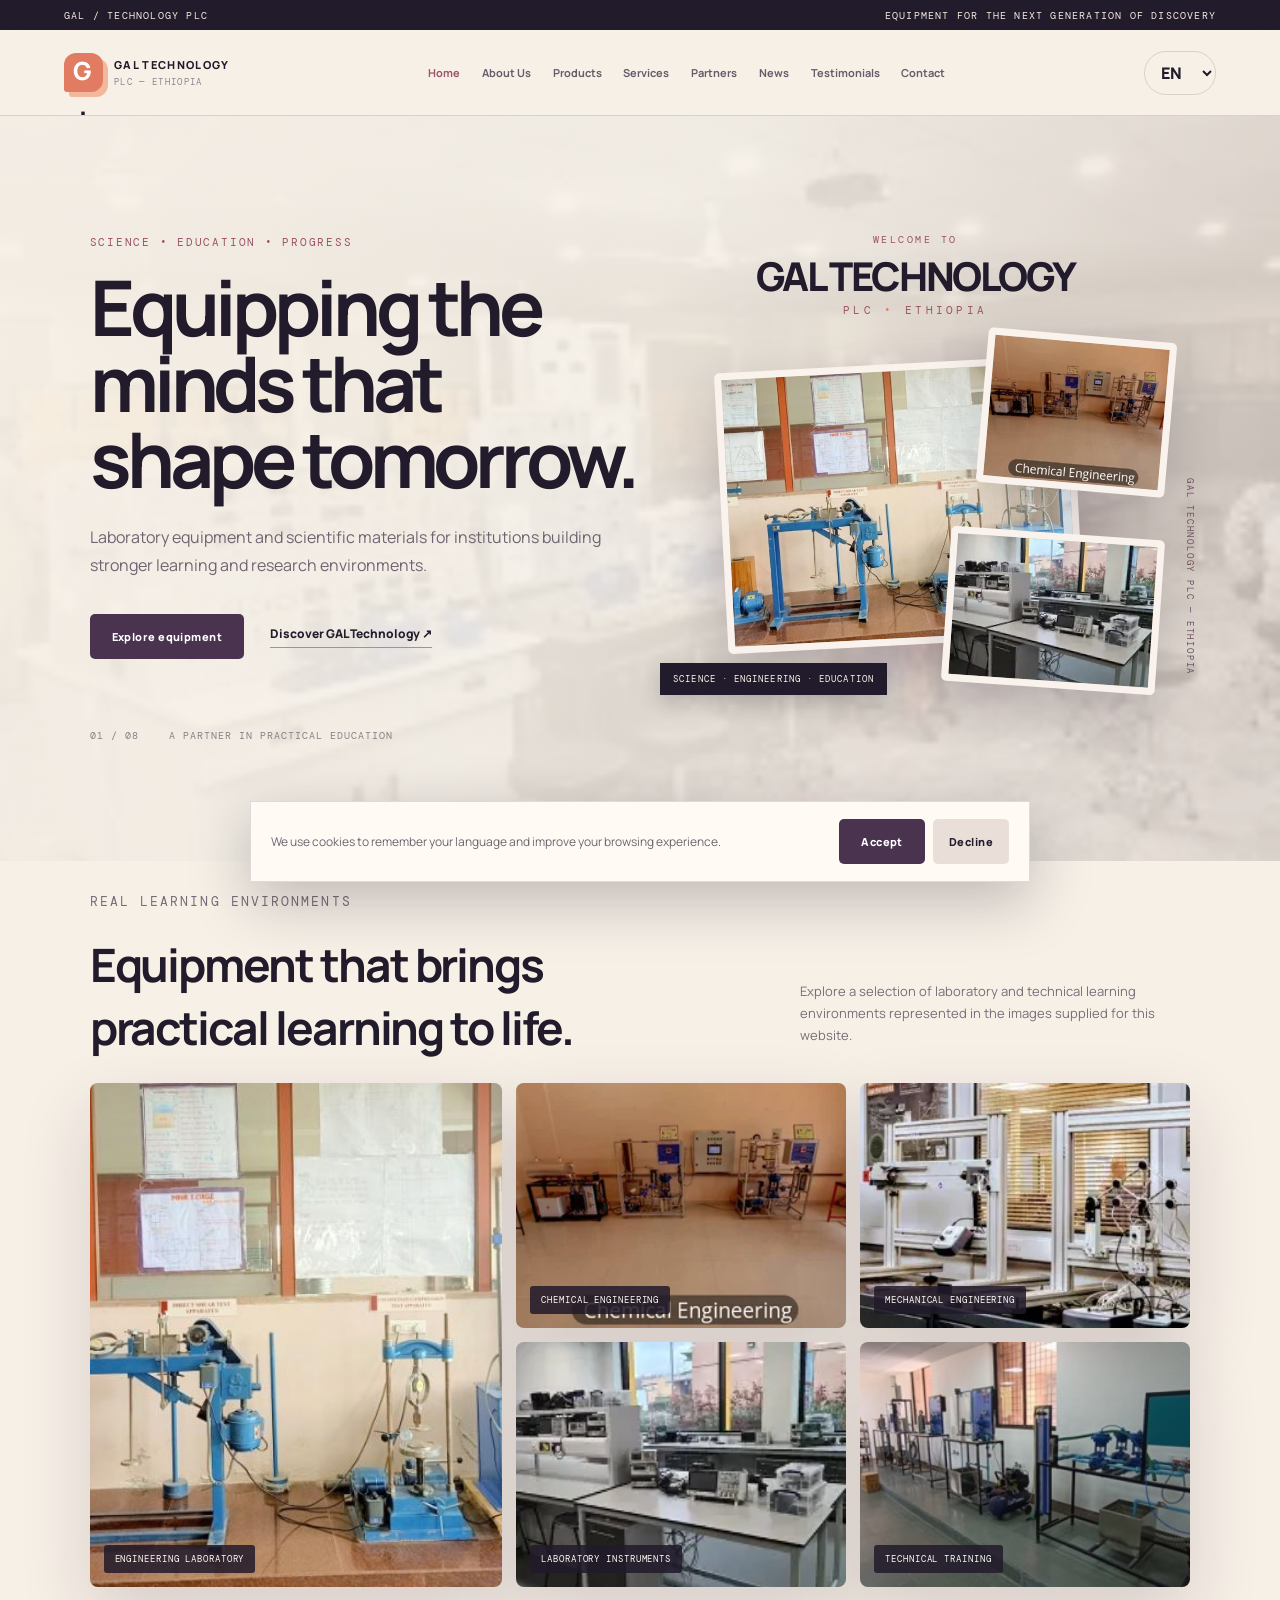
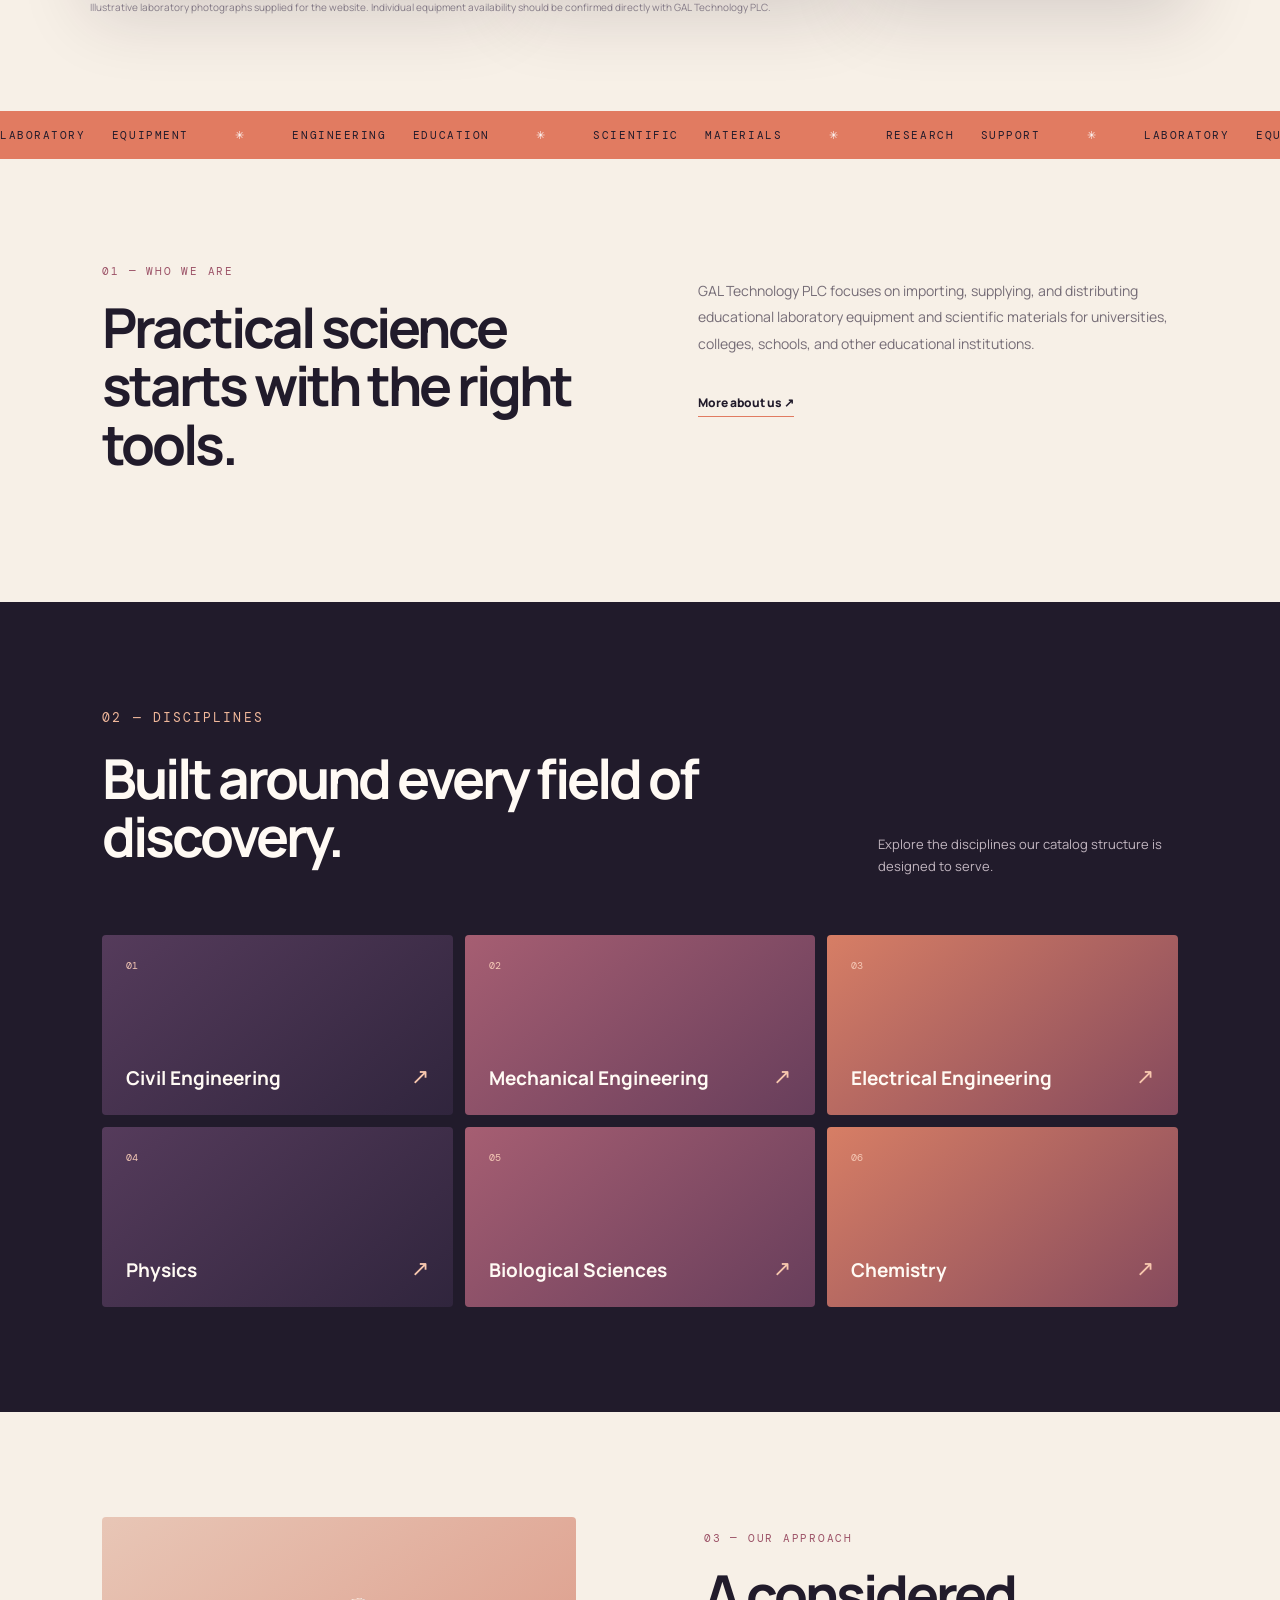
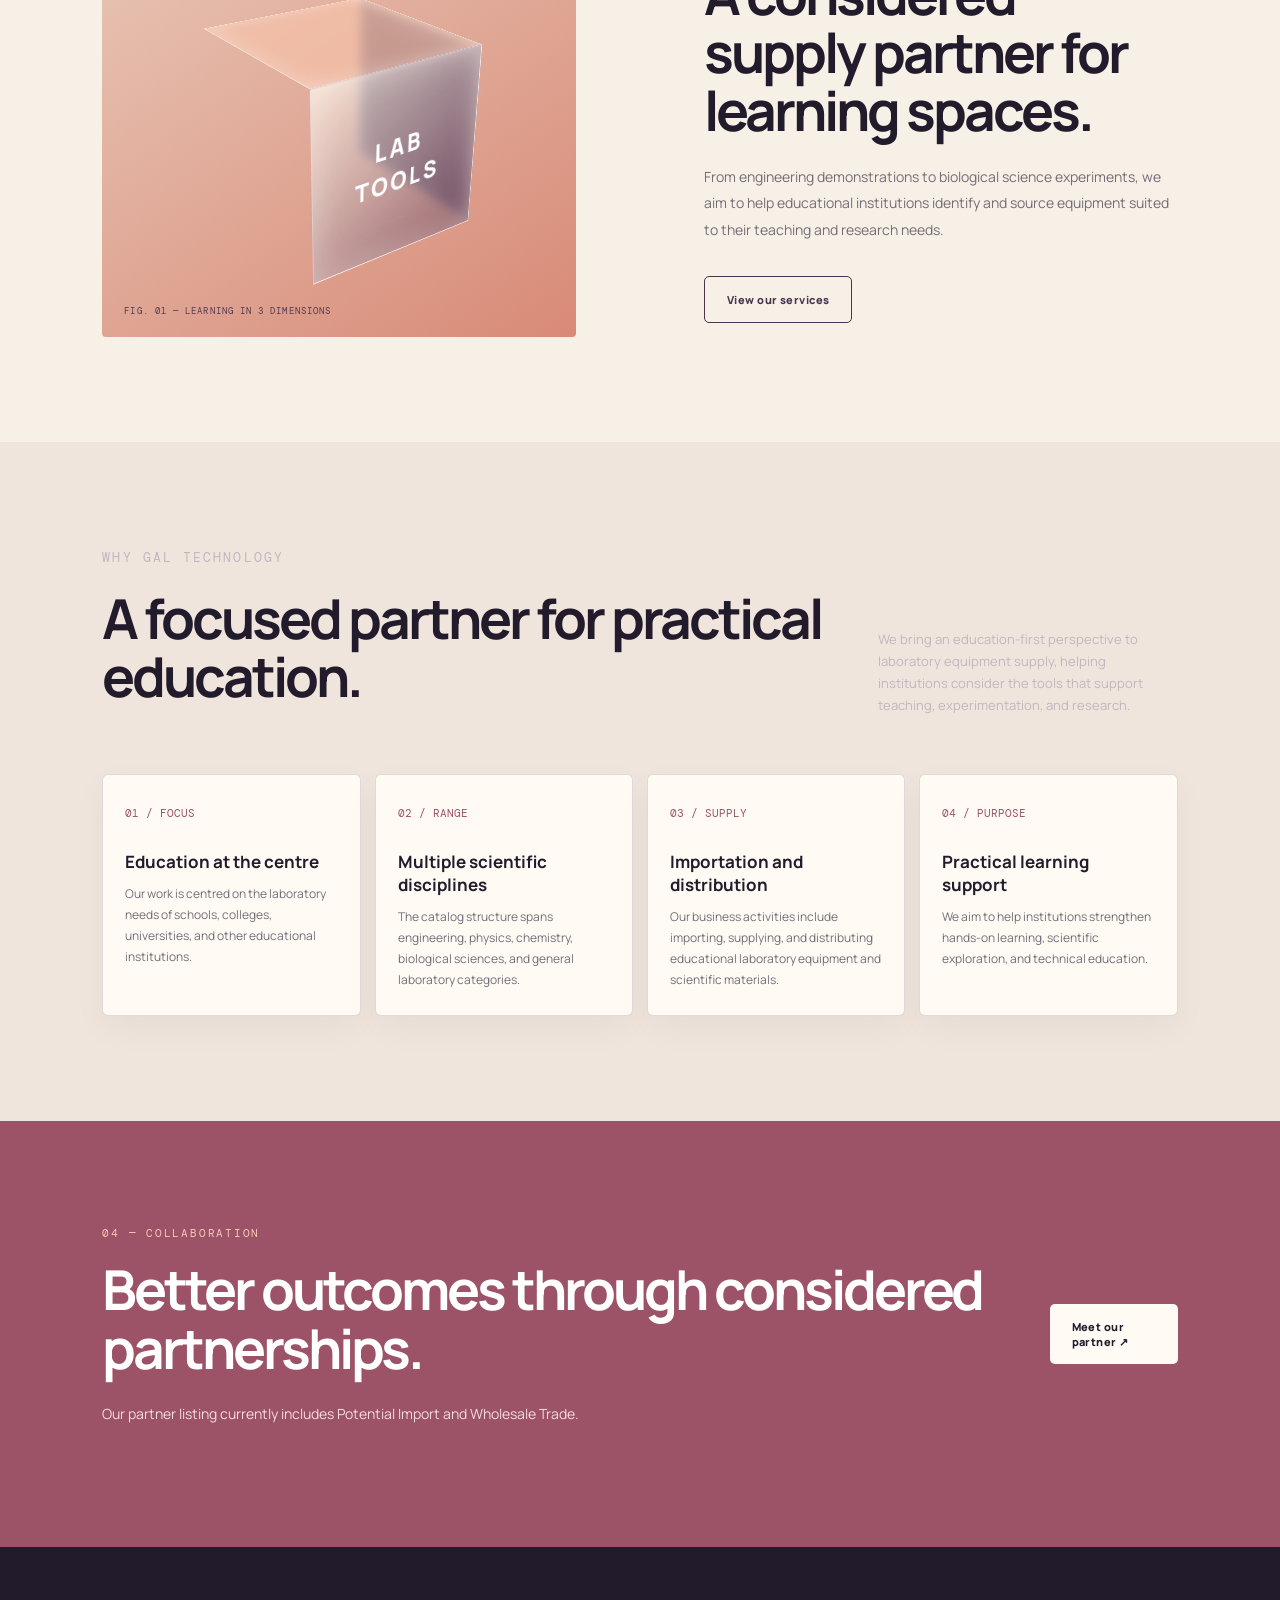
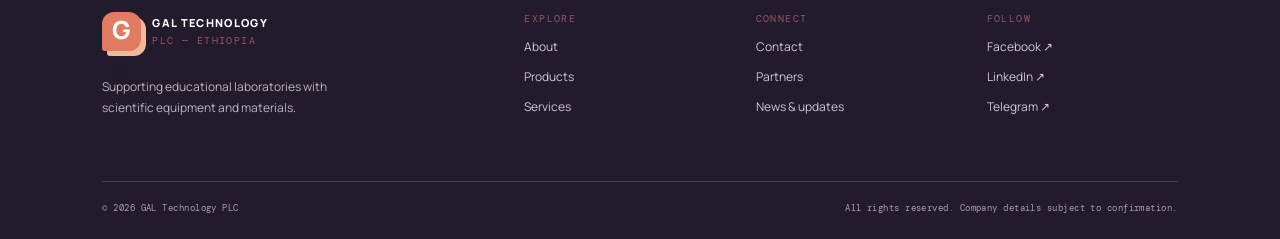
<file: index.html>
<!doctype html>
<html lang="en"><head><meta charset="utf-8"><meta name="viewport" content="width=device-width, initial-scale=1"><meta name="description" content="GAL Technology PLC — educational laboratory equipment and scientific materials."><title>Home | GAL Technology PLC</title><link rel="preconnect" href="https://fonts.googleapis.com"><link rel="preconnect" href="https://fonts.gstatic.com" crossorigin><link href="https://fonts.googleapis.com/css2?family=DM+Mono:wght@400;500&family=Manrope:wght@400;500;600;700;800&family=Noto+Sans+Ethiopic:wght@400;500;600;700&display=swap" rel="stylesheet"><link rel="icon" type="image/svg+xml" href="assets/gal-tech-favicon.svg"><link rel="apple-touch-icon" href="assets/gal-tech-favicon.svg"><link rel="stylesheet" href="css/style.css"></head>
<body><div class="announcement"><span>GAL / TECHNOLOGY PLC</span><span data-i18n="announcement">EQUIPMENT FOR THE NEXT GENERATION OF DISCOVERY</span></div>
<header class="site-header"><a class="brand" href="index.html"><span class="brand-symbol">G<span>.</span></span><span>GAL TECHNOLOGY<small>PLC — ETHIOPIA</small></span></a><button class="menu-toggle" aria-label="Open menu">☰</button><nav class="main-nav"><a href="index.html" aria-current="page">Home</a><a href="about.html" >About Us</a><a href="products.html" >Products</a><a href="services.html" >Services</a><a href="partners.html" >Partners</a><a href="news.html" >News</a><a href="testimonials.html" >Testimonials</a><a href="contact.html" >Contact</a></nav><select id="languageSelect" class="language-select" aria-label="Choose language"><option value="en">EN</option><option value="am">አማ</option></select></header>
<main>
<section class="hero editorial-hero">
  <div class="hero-copy">
    <p class="eyebrow" data-i18n="heroEyebrow">SCIENCE • EDUCATION • PROGRESS</p>
    <h1 data-i18n="heroTitle">Equipping the minds that shape tomorrow.</h1>
    <p class="lead" data-i18n="heroText">Laboratory equipment and scientific materials for institutions building stronger learning and research environments.</p>
    <div class="actions"><a class="btn btn-primary" href="products.html" data-i18n="exploreProducts">Explore equipment</a><a class="text-link" href="about.html" data-i18n="discoverCompany">Discover GAL Technology ↗</a></div>
    <div class="hero-proof"><span>01 / 08</span><span data-i18n="heroFoot">A partner in practical education</span></div>
  </div>
  <div class="hero-art" aria-label="GAL Technology company name and laboratory photo collage">
    <div class="hero-company-title"><span>WELCOME TO</span><h2>GAL TECHNOLOGY</h2><p>PLC <i>•</i> ETHIOPIA</p></div>
    <div class="hero-photo-collage">
      <figure class="hero-photo hero-photo-main"><img src="assets/images/engineering-testing-lab.jpg" alt="Engineering testing laboratory"></figure>
      <figure class="hero-photo hero-photo-top"><img src="assets/images/chemical-engineering-lab.webp" alt="Chemical engineering laboratory"></figure>
      <figure class="hero-photo hero-photo-bottom"><img src="assets/images/laboratory-instruments.webp" alt="Scientific laboratory instruments"></figure>
      <span class="hero-photo-label">SCIENCE · ENGINEERING · EDUCATION</span>
    </div>
    <div class="hero-art-glow" aria-hidden="true"></div>
    <div class="vertical-note">GAL TECHNOLOGY PLC — ETHIOPIA</div>
  </div>
</section>
<section class="photo-band" aria-label="Laboratory environments"><div class="photo-band-head"><div><p class="eyebrow">REAL LEARNING ENVIRONMENTS</p><h2>Equipment that brings practical learning to life.</h2></div><p>Explore a selection of laboratory and technical learning environments represented in the images supplied for this website.</p></div><div class="lab-photo-grid"><figure class="lab-photo"><img src="assets/images/engineering-testing-lab.jpg" alt="Engineering laboratory with testing and measurement equipment" loading="lazy"><figcaption>ENGINEERING LABORATORY</figcaption></figure><figure class="lab-photo"><img src="assets/images/chemical-engineering-lab.webp" alt="Chemical engineering teaching laboratory" loading="lazy"><figcaption>CHEMICAL ENGINEERING</figcaption></figure><figure class="lab-photo"><img src="assets/images/mechanical-engineering-lab.webp" alt="Mechanical engineering laboratory equipment" loading="lazy"><figcaption>MECHANICAL ENGINEERING</figcaption></figure><figure class="lab-photo"><img src="assets/images/laboratory-instruments.webp" alt="Laboratory instruments arranged in a teaching laboratory" loading="lazy"><figcaption>LABORATORY INSTRUMENTS</figcaption></figure><figure class="lab-photo"><img src="assets/images/technical-training-lab.jpg" alt="Technical training laboratory with equipment benches" loading="lazy"><figcaption>TECHNICAL TRAINING</figcaption></figure></div><p class="photo-note">Illustrative laboratory photographs supplied for the website. Individual equipment availability should be confirmed directly with GAL Technology PLC.</p></section>
<section class="ticker"><div>LABORATORY EQUIPMENT <i>✳</i> ENGINEERING EDUCATION <i>✳</i> SCIENTIFIC MATERIALS <i>✳</i> RESEARCH SUPPORT <i>✳</i> LABORATORY EQUIPMENT <i>✳</i></div></section>
<section class="section intro-grid"><div><p class="eyebrow" data-i18n="whoEyebrow">01 — WHO WE ARE</p><h2 data-i18n="whoTitle">Practical science starts with the right tools.</h2></div><div><p data-i18n="whoText">GAL Technology PLC focuses on importing, supplying, and distributing educational laboratory equipment and scientific materials for universities, colleges, schools, and other educational institutions.</p><a class="text-link" href="about.html" data-i18n="moreAbout">More about us ↗</a></div></section>
<section class="section dark-panel"><div class="section-head"><div><p class="eyebrow">02 — DISCIPLINES</p><h2 data-i18n="specialTitle">Built around every field of discovery.</h2></div><p data-i18n="specialText">Explore the disciplines our catalog structure is designed to serve.</p></div><div class="discipline-grid">
<a class="discipline d1" href="products.html"><span>01</span><b data-i18n="civil">Civil Engineering</b><i>↗</i></a><a class="discipline d2" href="products.html"><span>02</span><b data-i18n="mechanical">Mechanical Engineering</b><i>↗</i></a><a class="discipline d3" href="products.html"><span>03</span><b data-i18n="electrical">Electrical Engineering</b><i>↗</i></a><a class="discipline d4" href="products.html"><span>04</span><b data-i18n="physics">Physics</b><i>↗</i></a><a class="discipline d5" href="products.html"><span>05</span><b data-i18n="biology">Biological Sciences</b><i>↗</i></a><a class="discipline d6" href="products.html"><span>06</span><b data-i18n="chemistry">Chemistry</b><i>↗</i></a></div></section>
<section class="section feature-split"><div class="feature-visual"><div class="lab-cube"><div class="cube-face face-front">LAB<br>TOOLS</div><div class="cube-face face-side"></div><div class="cube-face face-top"></div></div><span class="visual-caption">FIG. 01 — LEARNING IN 3 DIMENSIONS</span></div><div><p class="eyebrow">03 — OUR APPROACH</p><h2 data-i18n="approachTitle">A considered supply partner for learning spaces.</h2><p data-i18n="approachText">From engineering demonstrations to biological science experiments, we aim to help educational institutions identify and source equipment suited to their teaching and research needs.</p><a class="btn btn-outline" href="services.html" data-i18n="viewServices">View our services</a></div></section>
<section class="section why-section"><div class="section-head"><div><p class="eyebrow" data-i18n="whyEyebrow">WHY GAL TECHNOLOGY</p><h2 data-i18n="whyTitle">A focused partner for practical education.</h2></div><p data-i18n="whyIntro">We bring an education-first perspective to laboratory equipment supply, helping institutions consider the tools that support teaching, experimentation, and research.</p></div><div class="why-grid"><article class="why-card"><span>01 / FOCUS</span><h3 data-i18n="why1Title">Education at the centre</h3><p data-i18n="why1Text">Our work is centred on the laboratory needs of schools, colleges, universities, and other educational institutions.</p></article><article class="why-card"><span>02 / RANGE</span><h3 data-i18n="why2Title">Multiple scientific disciplines</h3><p data-i18n="why2Text">The catalog structure spans engineering, physics, chemistry, biological sciences, and general laboratory categories.</p></article><article class="why-card"><span>03 / SUPPLY</span><h3 data-i18n="why3Title">Importation and distribution</h3><p data-i18n="why3Text">Our business activities include importing, supplying, and distributing educational laboratory equipment and scientific materials.</p></article><article class="why-card"><span>04 / PURPOSE</span><h3 data-i18n="why4Title">Practical learning support</h3><p data-i18n="why4Text">We aim to help institutions strengthen hands-on learning, scientific exploration, and technical education.</p></article></div></section>
<section class="section partner-band"><div><p class="eyebrow">04 — COLLABORATION</p><h2 data-i18n="partnerTitle">Better outcomes through considered partnerships.</h2><p data-i18n="partnerText">Our partner listing currently includes Potential Import and Wholesale Trade.</p></div><a class="btn btn-light" href="partners.html" data-i18n="meetPartners">Meet our partner ↗</a></section>
</main>
<footer class="site-footer"><div class="footer-top"><div><a class="brand footer-brand" href="index.html"><span class="brand-symbol">G<span>.</span></span><span>GAL TECHNOLOGY<small>PLC — ETHIOPIA</small></span></a><p data-i18n="footerText">Supporting educational laboratories with scientific equipment and materials.</p></div><div><small>EXPLORE</small><a href="about.html">About</a><a href="products.html">Products</a><a href="services.html">Services</a></div><div><small>CONNECT</small><a href="contact.html">Contact</a><a href="partners.html">Partners</a><a href="news.html">News & updates</a></div><div><small>FOLLOW</small><a href="#social-facebook">Facebook ↗</a><a href="#social-linkedin">LinkedIn ↗</a><a href="#social-telegram">Telegram ↗</a></div></div><div class="footer-bottom"><span>© <span id="year"></span> GAL Technology PLC</span><span data-i18n="footerNote">All rights reserved. Company details subject to confirmation.</span></div></footer>
<div class="cookie-banner" id="cookieBanner"><p data-i18n="cookieText">We use cookies to remember your language and improve your browsing experience.</p><div><button type="button" id="cookieAccept" class="btn btn-primary">Accept</button><button type="button" id="cookieDecline" class="btn btn-small">Decline</button></div></div>
<script src="js/translations.js"></script><script src="js/main.js"></script><script src="js/products.js"></script></body></html>
</file>
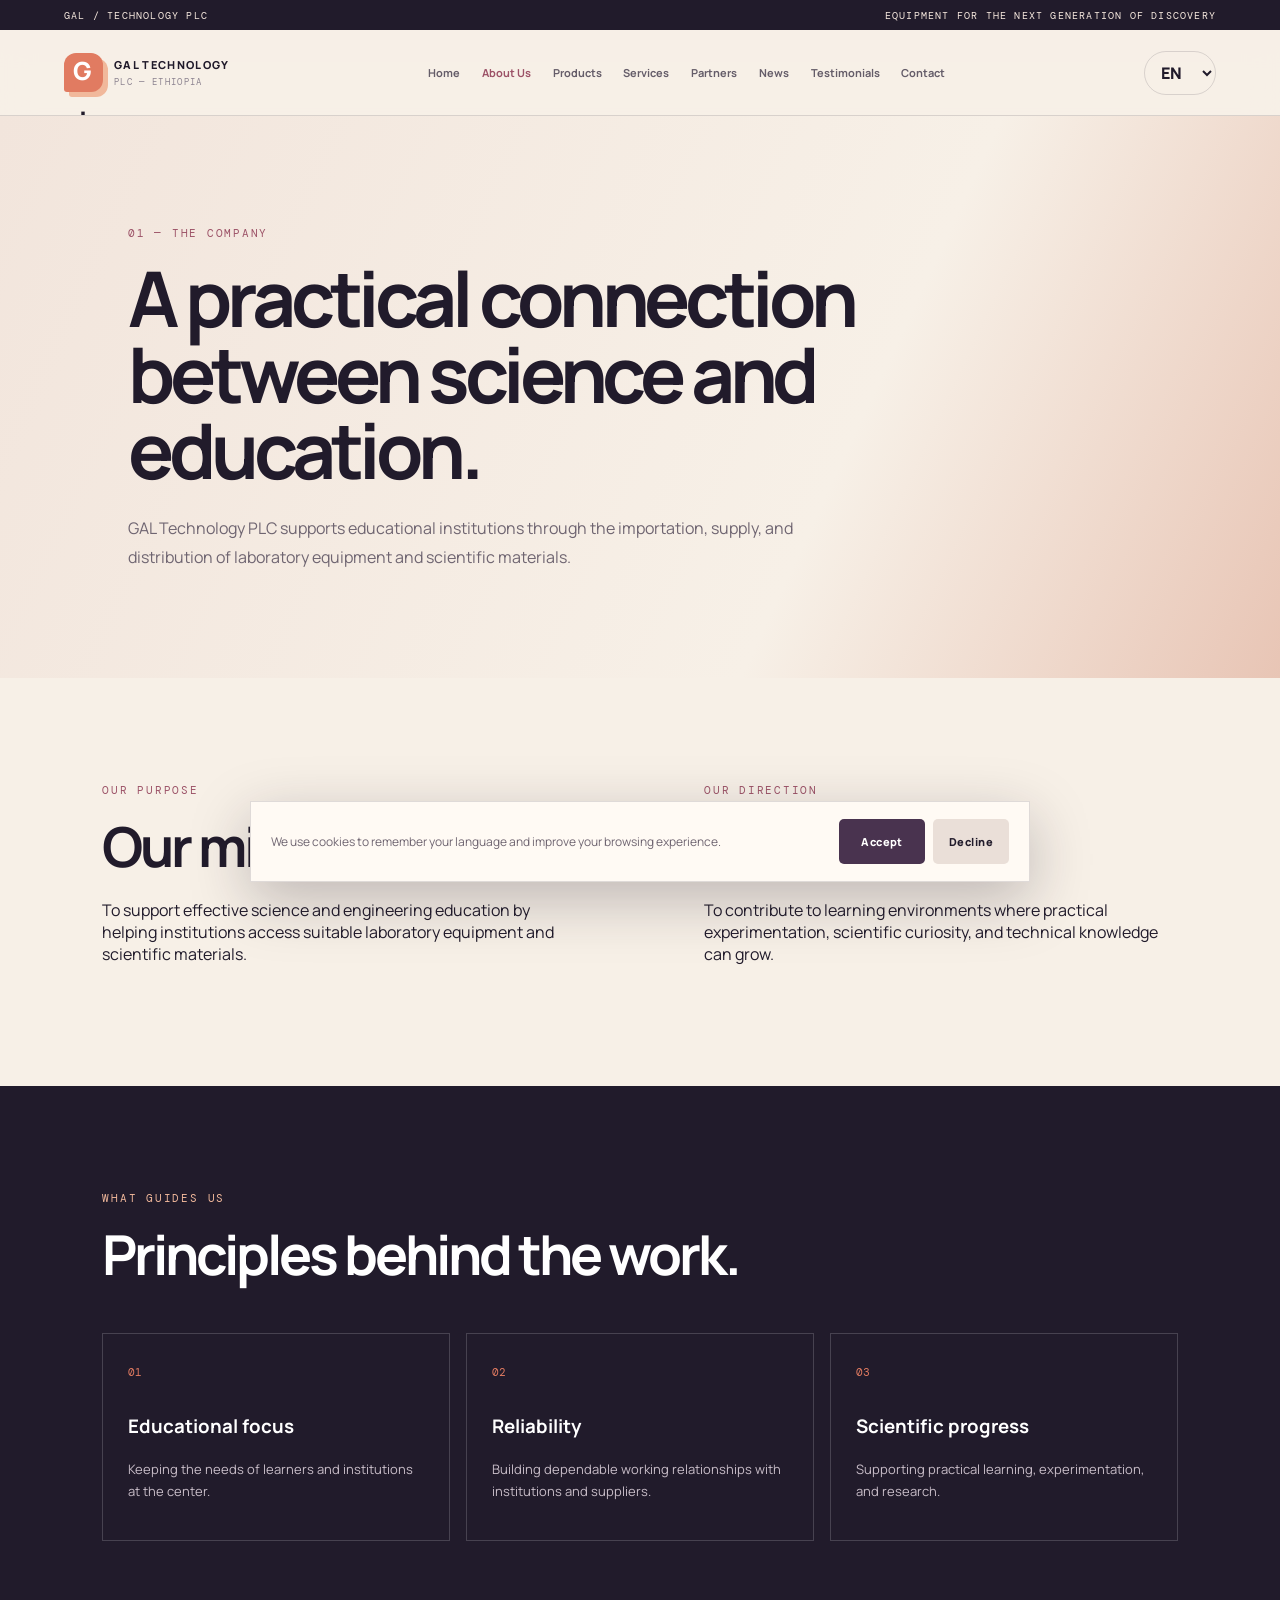
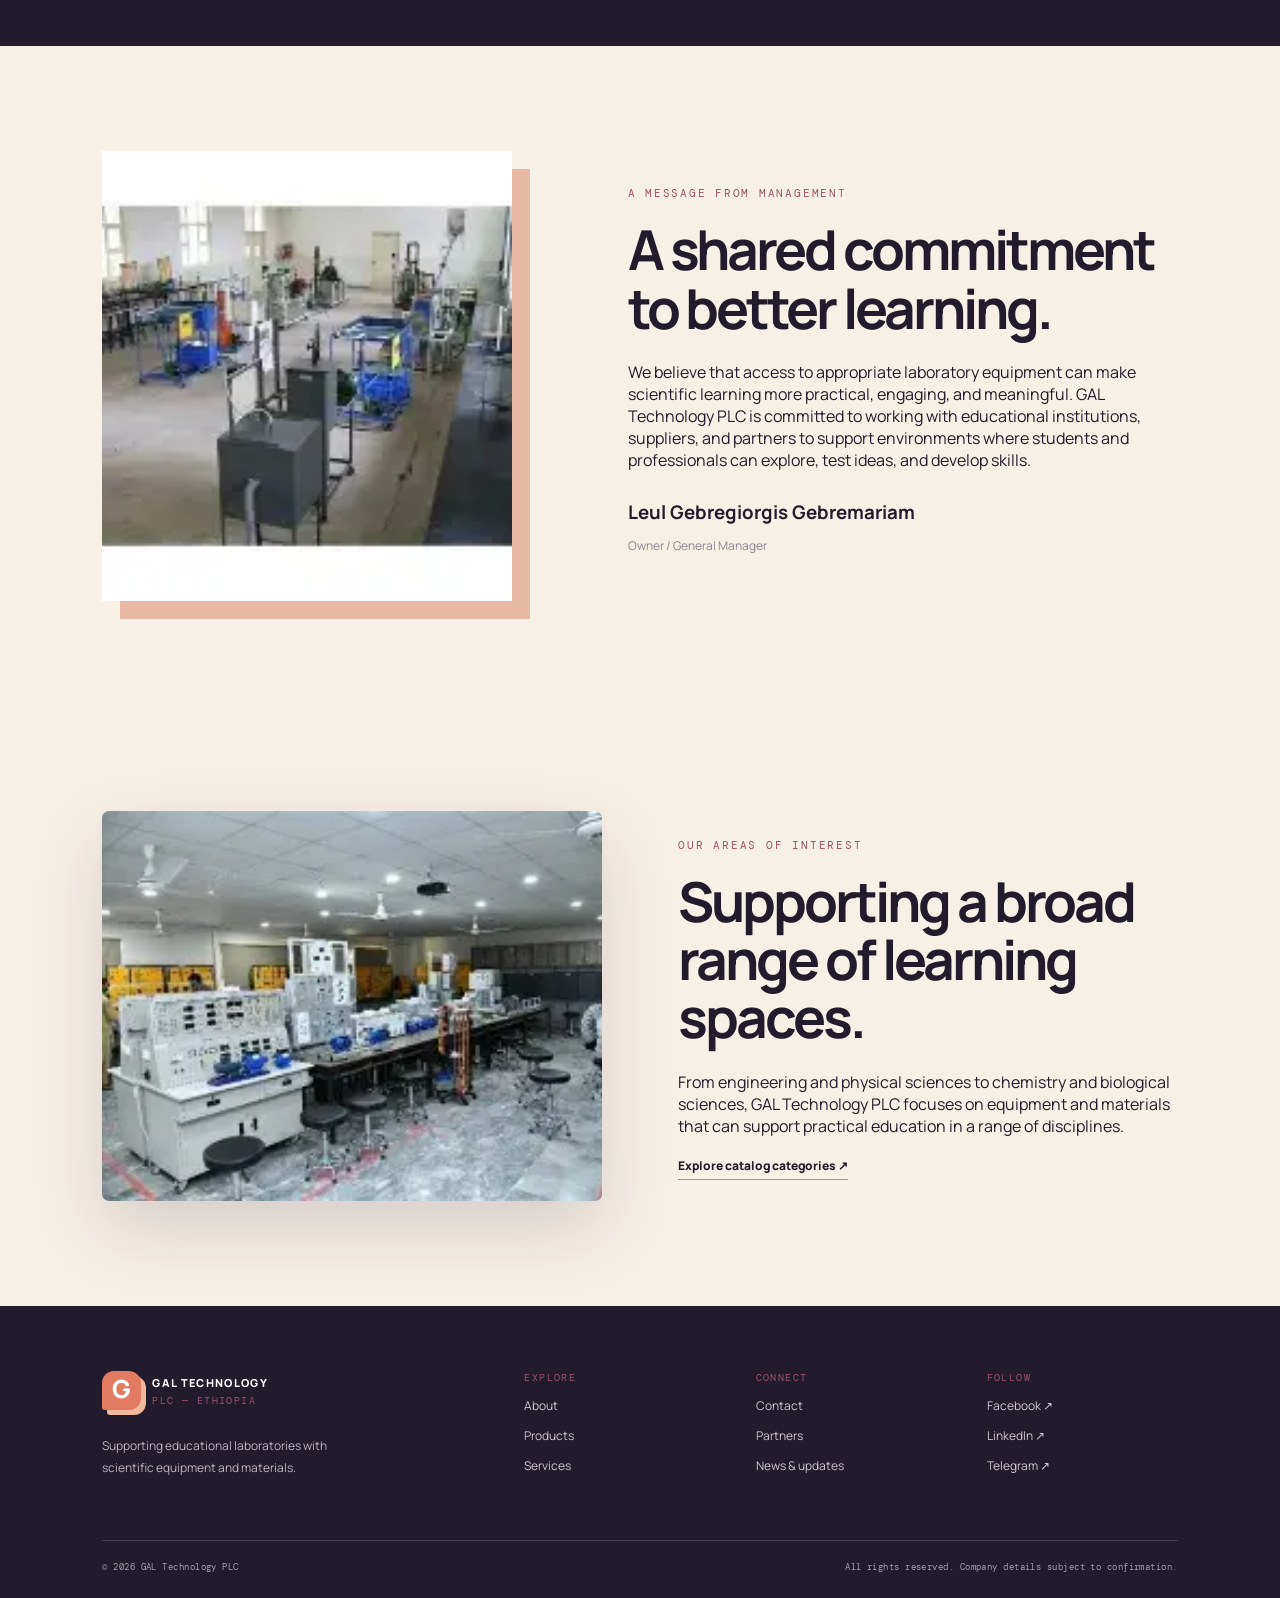
<file: about.html>
<!doctype html>
<html lang="en"><head><meta charset="utf-8"><meta name="viewport" content="width=device-width, initial-scale=1"><meta name="description" content="GAL Technology PLC — educational laboratory equipment and scientific materials."><title>About Us | GAL Technology PLC</title><link rel="preconnect" href="https://fonts.googleapis.com"><link rel="preconnect" href="https://fonts.gstatic.com" crossorigin><link href="https://fonts.googleapis.com/css2?family=DM+Mono:wght@400;500&family=Manrope:wght@400;500;600;700;800&family=Noto+Sans+Ethiopic:wght@400;500;600;700&display=swap" rel="stylesheet"><link rel="icon" type="image/svg+xml" href="assets/gal-tech-favicon.svg"><link rel="apple-touch-icon" href="assets/gal-tech-favicon.svg"><link rel="stylesheet" href="css/style.css"></head>
<body><div class="announcement"><span>GAL / TECHNOLOGY PLC</span><span data-i18n="announcement">EQUIPMENT FOR THE NEXT GENERATION OF DISCOVERY</span></div>
<header class="site-header"><a class="brand" href="index.html"><span class="brand-symbol">G<span>.</span></span><span>GAL TECHNOLOGY<small>PLC — ETHIOPIA</small></span></a><button class="menu-toggle" aria-label="Open menu">☰</button><nav class="main-nav"><a href="index.html" >Home</a><a href="about.html" aria-current="page">About Us</a><a href="products.html" >Products</a><a href="services.html" >Services</a><a href="partners.html" >Partners</a><a href="news.html" >News</a><a href="testimonials.html" >Testimonials</a><a href="contact.html" >Contact</a></nav><select id="languageSelect" class="language-select" aria-label="Choose language"><option value="en">EN</option><option value="am">አማ</option></select></header>
<main>
<section class="page-hero"><p class="eyebrow">01 — THE COMPANY</p><h1 data-i18n="aboutTitle">A practical connection between science and education.</h1><p data-i18n="aboutIntro">GAL Technology PLC supports educational institutions through the importation, supply, and distribution of laboratory equipment and scientific materials.</p></section>
<section class="section two-col"><div><p class="eyebrow">OUR PURPOSE</p><h2 data-i18n="missionTitle">Our mission</h2><p data-i18n="missionText">To support effective science and engineering education by helping institutions access suitable laboratory equipment and scientific materials.</p></div><div><p class="eyebrow">OUR DIRECTION</p><h2 data-i18n="visionTitle">Our vision</h2><p data-i18n="visionText">To contribute to learning environments where practical experimentation, scientific curiosity, and technical knowledge can grow.</p></div></section>
<section class="section values"><p class="eyebrow">WHAT GUIDES US</p><h2 data-i18n="valuesTitle">Principles behind the work.</h2><div class="value-grid"><article><span>01</span><h3 data-i18n="value1">Educational focus</h3><p data-i18n="value1t">Keeping the needs of learners and institutions at the center.</p></article><article><span>02</span><h3 data-i18n="value2">Reliability</h3><p data-i18n="value2t">Building dependable working relationships with institutions and suppliers.</p></article><article><span>03</span><h3 data-i18n="value3">Scientific progress</h3><p data-i18n="value3t">Supporting practical learning, experimentation, and research.</p></article></div></section>
<section class="section manager"><div class="portrait-placeholder manager-photo"><img src="assets/images/engineering-laboratory.webp" alt="Engineering laboratory equipment" loading="lazy" height="450px"><span>LABORATORY ENVIRONMENT</span></div><div><p class="eyebrow">A MESSAGE FROM MANAGEMENT</p><h2 data-i18n="messageTitle">A shared commitment to better learning.</h2><p data-i18n="managerMessage">We believe that access to appropriate laboratory equipment can make scientific learning more practical, engaging, and meaningful. GAL Technology PLC is committed to working with educational institutions, suppliers, and partners to support environments where students and professionals can explore, test ideas, and develop skills.</p><h3>Leul Gebregiorgis Gebremariam</h3><p class="muted" data-i18n="ownerRole">Owner / General Manager</p></div></section>
<section class="section image-feature"><img src="assets/images/science-laboratory.webp" alt="Scientific laboratory workspace and equipment" loading="lazy"><div><p class="eyebrow">OUR AREAS OF INTEREST</p><h2>Supporting a broad range of learning spaces.</h2><p>From engineering and physical sciences to chemistry and biological sciences, GAL Technology PLC focuses on equipment and materials that can support practical education in a range of disciplines.</p><a class="text-link" href="products.html">Explore catalog categories ↗</a></div></section>
</main>
<footer class="site-footer"><div class="footer-top"><div><a class="brand footer-brand" href="index.html"><span class="brand-symbol">G<span>.</span></span><span>GAL TECHNOLOGY<small>PLC — ETHIOPIA</small></span></a><p data-i18n="footerText">Supporting educational laboratories with scientific equipment and materials.</p></div><div><small>EXPLORE</small><a href="about.html">About</a><a href="products.html">Products</a><a href="services.html">Services</a></div><div><small>CONNECT</small><a href="contact.html">Contact</a><a href="partners.html">Partners</a><a href="news.html">News & updates</a></div><div><small>FOLLOW</small><a href="#social-facebook">Facebook ↗</a><a href="#social-linkedin">LinkedIn ↗</a><a href="#social-telegram">Telegram ↗</a></div></div><div class="footer-bottom"><span>© <span id="year"></span> GAL Technology PLC</span><span data-i18n="footerNote">All rights reserved. Company details subject to confirmation.</span></div></footer>
<div class="cookie-banner" id="cookieBanner"><p data-i18n="cookieText">We use cookies to remember your language and improve your browsing experience.</p><div><button id="cookieAccept" class="btn btn-primary">Accept</button><button id="cookieDecline" class="btn btn-small">Decline</button></div></div>
<script src="js/translations.js"></script><script src="js/main.js"></script><script src="js/products.js"></script></body></html>
</file>
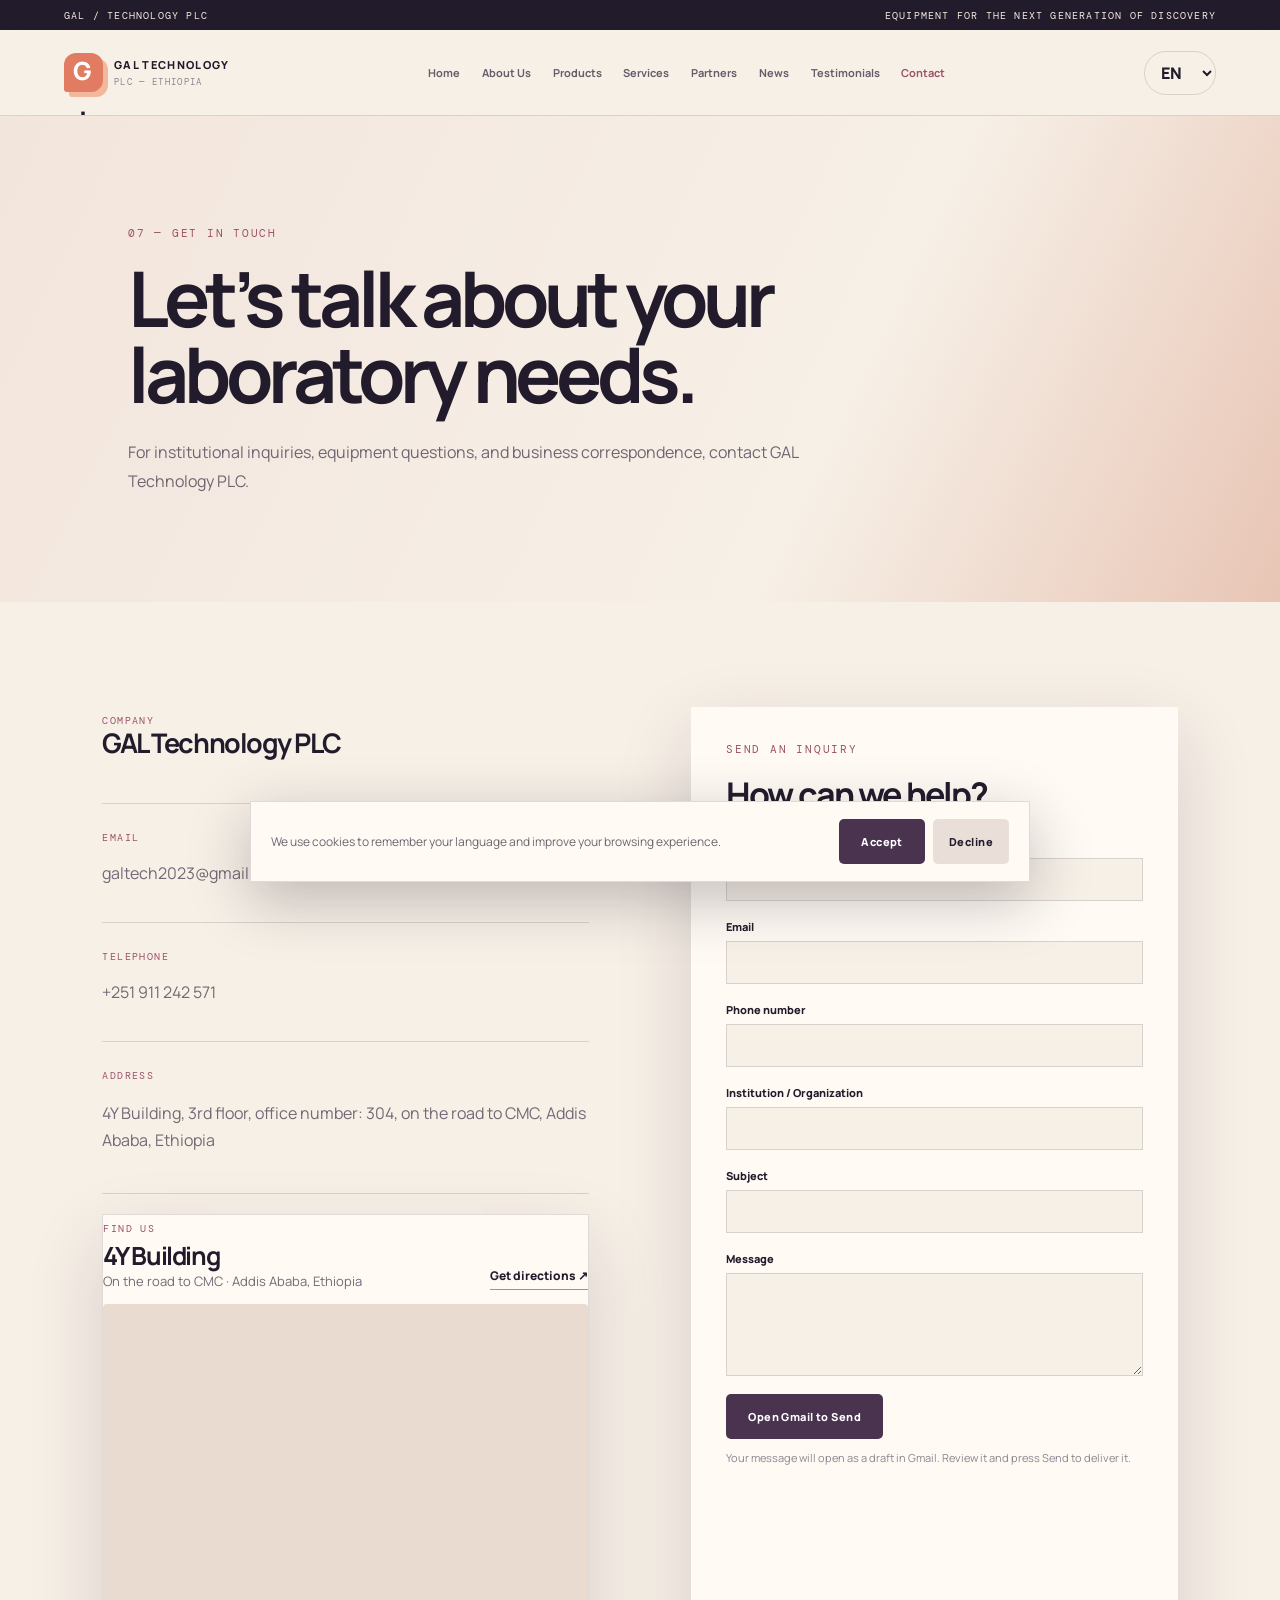
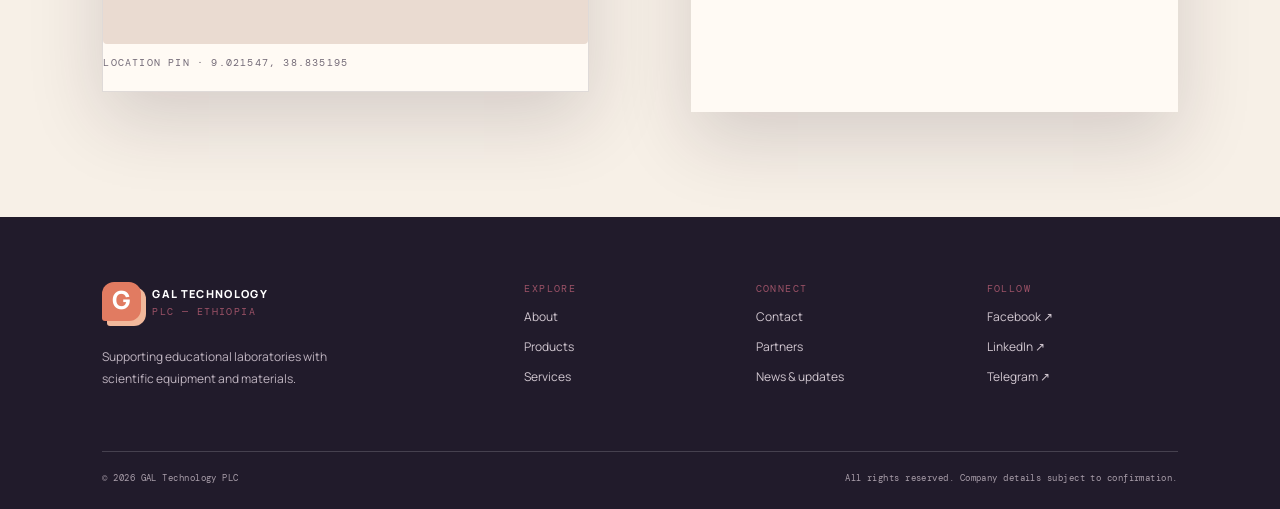
<file: contact.html>
<!doctype html>
<html lang="en"><head><meta charset="utf-8"><meta name="viewport" content="width=device-width, initial-scale=1"><meta name="description" content="GAL Technology PLC — educational laboratory equipment and scientific materials."><title>Contact | GAL Technology PLC</title><link rel="preconnect" href="https://fonts.googleapis.com"><link rel="preconnect" href="https://fonts.gstatic.com" crossorigin><link href="https://fonts.googleapis.com/css2?family=DM+Mono:wght@400;500&family=Manrope:wght@400;500;600;700;800&family=Noto+Sans+Ethiopic:wght@400;500;600;700&display=swap" rel="stylesheet"><link rel="icon" type="image/svg+xml" href="assets/gal-tech-favicon.svg"><link rel="apple-touch-icon" href="assets/gal-tech-favicon.svg"><link rel="stylesheet" href="css/style.css"></head>
<body><div class="announcement"><span>GAL / TECHNOLOGY PLC</span><span data-i18n="announcement">EQUIPMENT FOR THE NEXT GENERATION OF DISCOVERY</span></div>
<header class="site-header"><a class="brand" href="index.html"><span class="brand-symbol">G<span>.</span></span><span>GAL TECHNOLOGY<small>PLC — ETHIOPIA</small></span></a><button class="menu-toggle" aria-label="Open menu">☰</button><nav class="main-nav"><a href="index.html" >Home</a><a href="about.html" >About Us</a><a href="products.html" >Products</a><a href="services.html" >Services</a><a href="partners.html" >Partners</a><a href="news.html" >News</a><a href="testimonials.html" >Testimonials</a><a href="contact.html" aria-current="page">Contact</a></nav><select id="languageSelect" class="language-select" aria-label="Choose language"><option value="en">EN</option><option value="am">አማ</option></select></header>
<main>
<section class="page-hero"><p class="eyebrow">07 — GET IN TOUCH</p><h1 data-i18n="contactTitle">Let’s talk about your laboratory needs.</h1><p data-i18n="contactIntro">For institutional inquiries, equipment questions, and business correspondence, contact GAL Technology PLC.</p></section>
<section class="section contact-layout"><div class="contact-details"><div><small>COMPANY</small><h2>GAL Technology PLC</h2></div><div><small>EMAIL</small><p><a href="mailto:galtech2023@gmail.com">galtech2023@gmail.com</a></p></div><div><small>TELEPHONE</small><p><a href="tel:+251911242571">+251 911 242 571</a></p></div><div><small>ADDRESS</small><p class="company-address">4Y Building, 3rd floor, office number: 304, on the road to CMC, Addis Ababa, Ethiopia</p></div>
<div class="map-panel">
  <div class="map-panel-heading"><div><small>FIND US</small><h2>4Y Building</h2><p>On the road to CMC · Addis Ababa, Ethiopia</p></div><a class="text-link" href="https://www.google.com/maps/dir/?api=1&amp;destination=9.02154717356219%2C38.83519512563709" target="_blank" rel="noopener">Get directions ↗</a></div>
  <div class="live-map"><iframe title="Google Maps satellite view — 4Y Building, CMC Road, Addis Ababa" src="https://maps.google.com/maps?q=9.02154717356219%2C38.83519512563709&amp;t=k&amp;z=18&amp;output=embed" loading="lazy" referrerpolicy="no-referrer-when-downgrade" allowfullscreen></iframe></div>
  <p class="map-coordinates">LOCATION PIN · 9.021547, 38.835195</p>
</div></div><form id="contactForm" class="contact-form"><p class="eyebrow">SEND AN INQUIRY</p><h2 data-i18n="formTitle">How can we help?</h2><label>Full name<input required name="name" autocomplete="name"></label><label>Email<input required type="email" name="email" autocomplete="email"></label><label>Phone number<input name="phone"></label><label>Institution / Organization<input name="institution"></label><label>Subject<input required name="subject"></label><label>Message<textarea required name="message" rows="5"></textarea></label><button class="btn btn-primary" type="submit" data-i18n="sendMessage">Open Gmail to Send</button><p id="formStatus" class="form-status" aria-live="polite">Your message will open as a draft in Gmail. Review it and press Send to deliver it.</p></form></section>
</main>
<footer class="site-footer"><div class="footer-top"><div><a class="brand footer-brand" href="index.html"><span class="brand-symbol">G<span>.</span></span><span>GAL TECHNOLOGY<small>PLC — ETHIOPIA</small></span></a><p data-i18n="footerText">Supporting educational laboratories with scientific equipment and materials.</p></div><div><small>EXPLORE</small><a href="about.html">About</a><a href="products.html">Products</a><a href="services.html">Services</a></div><div><small>CONNECT</small><a href="contact.html">Contact</a><a href="partners.html">Partners</a><a href="news.html">News & updates</a></div><div><small>FOLLOW</small><a href="#social-facebook">Facebook ↗</a><a href="#social-linkedin">LinkedIn ↗</a><a href="#social-telegram">Telegram ↗</a></div></div><div class="footer-bottom"><span>© <span id="year"></span> GAL Technology PLC</span><span data-i18n="footerNote">All rights reserved. Company details subject to confirmation.</span></div></footer>
<div class="cookie-banner" id="cookieBanner"><p data-i18n="cookieText">We use cookies to remember your language and improve your browsing experience.</p><div><button id="cookieAccept" class="btn btn-primary">Accept</button><button id="cookieDecline" class="btn btn-small">Decline</button></div></div>
<script src="js/translations.js"></script><script src="js/main.js"></script><script src="js/products.js"></script></body></html>
</file>
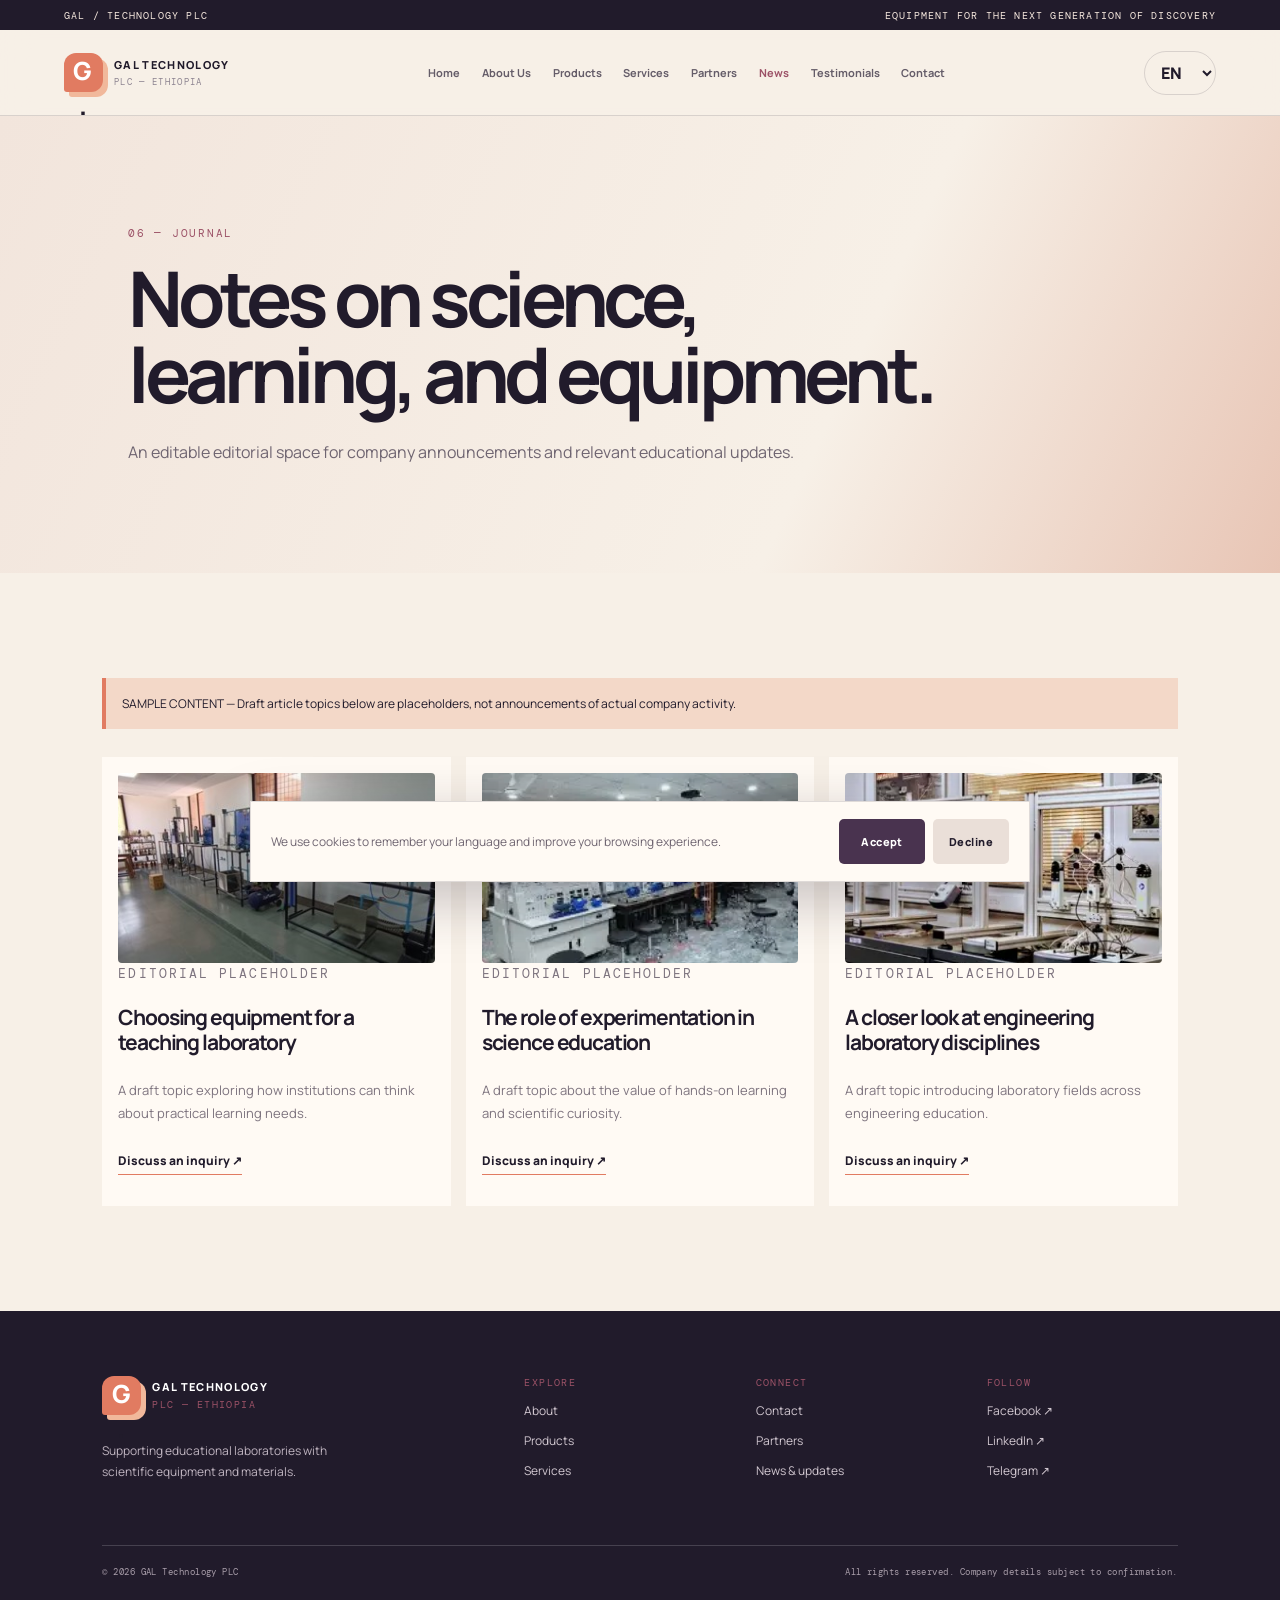
<file: news.html>
<!doctype html>
<html lang="en"><head><meta charset="utf-8"><meta name="viewport" content="width=device-width, initial-scale=1"><meta name="description" content="GAL Technology PLC — educational laboratory equipment and scientific materials."><title>News & Updates | GAL Technology PLC</title><link rel="preconnect" href="https://fonts.googleapis.com"><link rel="preconnect" href="https://fonts.gstatic.com" crossorigin><link href="https://fonts.googleapis.com/css2?family=DM+Mono:wght@400;500&family=Manrope:wght@400;500;600;700;800&family=Noto+Sans+Ethiopic:wght@400;500;600;700&display=swap" rel="stylesheet"><link rel="icon" type="image/svg+xml" href="assets/gal-tech-favicon.svg"><link rel="apple-touch-icon" href="assets/gal-tech-favicon.svg"><link rel="stylesheet" href="css/style.css"></head>
<body><div class="announcement"><span>GAL / TECHNOLOGY PLC</span><span data-i18n="announcement">EQUIPMENT FOR THE NEXT GENERATION OF DISCOVERY</span></div>
<header class="site-header"><a class="brand" href="index.html"><span class="brand-symbol">G<span>.</span></span><span>GAL TECHNOLOGY<small>PLC — ETHIOPIA</small></span></a><button class="menu-toggle" aria-label="Open menu">☰</button><nav class="main-nav"><a href="index.html" >Home</a><a href="about.html" >About Us</a><a href="products.html" >Products</a><a href="services.html" >Services</a><a href="partners.html" >Partners</a><a href="news.html" aria-current="page">News</a><a href="testimonials.html" >Testimonials</a><a href="contact.html" >Contact</a></nav><select id="languageSelect" class="language-select" aria-label="Choose language"><option value="en">EN</option><option value="am">አማ</option></select></header>
<main>
<section class="page-hero"><p class="eyebrow">06 — JOURNAL</p><h1 data-i18n="newsTitle">Notes on science, learning, and equipment.</h1><p data-i18n="newsIntro">An editable editorial space for company announcements and relevant educational updates.</p></section>
<section class="section"><div class="sample-warning">SAMPLE CONTENT — Draft article topics below are placeholders, not announcements of actual company activity.</div><div class="news-grid"><article><img class="news-photo" src="assets/images/technical-training-lab.jpg" alt="Technical training laboratory" loading="lazy"><p class="eyebrow">EDITORIAL PLACEHOLDER</p><h2 data-i18n="news1">Choosing equipment for a teaching laboratory</h2><p data-i18n="news1t">A draft topic exploring how institutions can think about practical learning needs.</p><a class="text-link" href="contact.html">Discuss an inquiry ↗</a></article><article><img class="news-photo" src="assets/images/science-laboratory.webp" alt="Science laboratory instruments" loading="lazy"><p class="eyebrow">EDITORIAL PLACEHOLDER</p><h2 data-i18n="news2">The role of experimentation in science education</h2><p data-i18n="news2t">A draft topic about the value of hands-on learning and scientific curiosity.</p><a class="text-link" href="contact.html">Discuss an inquiry ↗</a></article><article><img class="news-photo" src="assets/images/mechanical-engineering-lab.webp" alt="Mechanical engineering laboratory" loading="lazy"><p class="eyebrow">EDITORIAL PLACEHOLDER</p><h2 data-i18n="news3">A closer look at engineering laboratory disciplines</h2><p data-i18n="news3t">A draft topic introducing laboratory fields across engineering education.</p><a class="text-link" href="contact.html">Discuss an inquiry ↗</a></article></div></section>
</main>
<footer class="site-footer"><div class="footer-top"><div><a class="brand footer-brand" href="index.html"><span class="brand-symbol">G<span>.</span></span><span>GAL TECHNOLOGY<small>PLC — ETHIOPIA</small></span></a><p data-i18n="footerText">Supporting educational laboratories with scientific equipment and materials.</p></div><div><small>EXPLORE</small><a href="about.html">About</a><a href="products.html">Products</a><a href="services.html">Services</a></div><div><small>CONNECT</small><a href="contact.html">Contact</a><a href="partners.html">Partners</a><a href="news.html">News & updates</a></div><div><small>FOLLOW</small><a href="#social-facebook">Facebook ↗</a><a href="#social-linkedin">LinkedIn ↗</a><a href="#social-telegram">Telegram ↗</a></div></div><div class="footer-bottom"><span>© <span id="year"></span> GAL Technology PLC</span><span data-i18n="footerNote">All rights reserved. Company details subject to confirmation.</span></div></footer>
<div class="cookie-banner" id="cookieBanner"><p data-i18n="cookieText">We use cookies to remember your language and improve your browsing experience.</p><div><button id="cookieAccept" class="btn btn-primary">Accept</button><button id="cookieDecline" class="btn btn-small">Decline</button></div></div>
<script src="js/translations.js"></script><script src="js/main.js"></script><script src="js/products.js"></script></body></html>
</file>
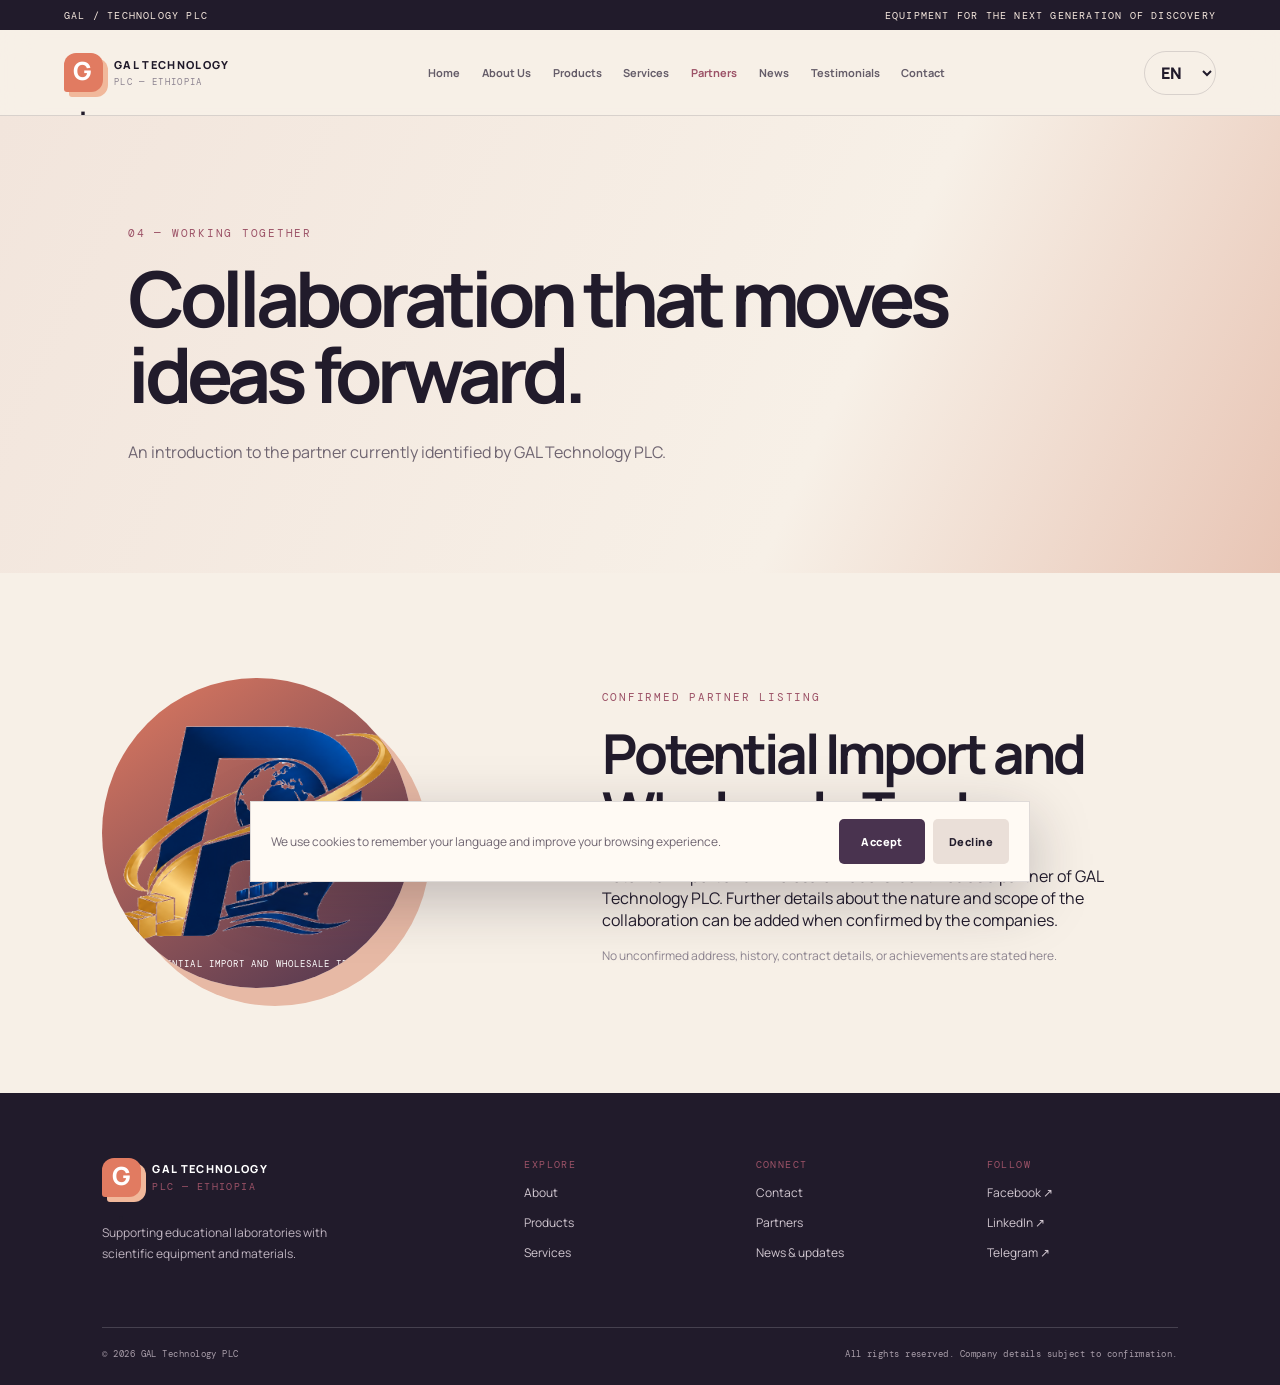
<file: partners.html>
<!doctype html>
<html lang="en">
<head>
<meta charset="utf-8">
<meta name="viewport" content="width=device-width, initial-scale=1">
<meta name="description" content="GAL Technology PLC — educational laboratory equipment and scientific materials.">
<title>Partners | GAL Technology PLC</title>

<link rel="preconnect" href="https://fonts.googleapis.com">
<link rel="preconnect" href="https://fonts.gstatic.com" crossorigin>
<link href="https://fonts.googleapis.com/css2?family=DM+Mono:wght@400;500&family=Manrope:wght@400;500;600;700;800&family=Noto+Sans+Ethiopic:wght@400;500;600;700&display=swap" rel="stylesheet">

<link rel="icon" type="image/svg+xml" href="assets/gal-tech-favicon.svg">
<link rel="apple-touch-icon" href="assets/gal-tech-favicon.svg">
<link rel="stylesheet" href="css/style.css">

<style>
/* Partner logo sizing and positioning */
.partner-mark {
    display: flex;
    flex-direction: column;
    align-items: center;
    justify-content: center;
    overflow: hidden;
    box-sizing: border-box;
    padding: 12px;
}

.partner-mark img {
    display: block;
    width: 100%;
    height: 100%;
    max-width: none;
    max-height: none;
    object-fit: contain;
    object-position: center;
    margin: 0;
}

.partner-mark span {
    text-align: center;
}
</style>
</head>

<body>

<div class="announcement">
    <span>GAL / TECHNOLOGY PLC</span>
    <span data-i18n="announcement">EQUIPMENT FOR THE NEXT GENERATION OF DISCOVERY</span>
</div>

<header class="site-header">
    <a class="brand" href="index.html">
        <span class="brand-symbol">G<span>.</span></span>
        <span>GAL TECHNOLOGY<small>PLC — ETHIOPIA</small></span>
    </a>

    <button class="menu-toggle" aria-label="Open menu">☰</button>

    <nav class="main-nav">
        <a href="index.html">Home</a>
        <a href="about.html">About Us</a>
        <a href="products.html">Products</a>
        <a href="services.html">Services</a>
        <a href="partners.html" aria-current="page">Partners</a>
        <a href="news.html">News</a>
        <a href="testimonials.html">Testimonials</a>
        <a href="contact.html">Contact</a>
    </nav>

    <select id="languageSelect" class="language-select" aria-label="Choose language">
        <option value="en">EN</option>
        <option value="am">አማ</option>
    </select>
</header>

<main>

<section class="page-hero">
    <p class="eyebrow">04 — WORKING TOGETHER</p>
    <h1 data-i18n="partnersTitle">Collaboration that moves ideas forward.</h1>
    <p data-i18n="partnersIntro">An introduction to the partner currently identified by GAL Technology PLC.</p>
</section>

<section class="section partner-profile">

    <div class="partner-mark">
        <img
            src="assets/images/potential-import-wholesale-mark-transparent.png"
            alt="Potential Import and Wholesale Trade logo"
            loading="lazy"
        >
        <span>POTENTIAL IMPORT AND WHOLESALE TRADE</span>
    </div>

    <div>
        <p class="eyebrow">CONFIRMED PARTNER LISTING</p>

        <h2>Potential Import and Wholesale Trade</h2>

        <p data-i18n="partnerDescription">
            Potential Import and Wholesale Trade is identified as a partner of GAL Technology PLC. Further details about the nature and scope of the collaboration can be added when confirmed by the companies.
        </p>

        <p class="muted" data-i18n="partnerDisclaimer">
            No unconfirmed address, history, contract details, or achievements are stated here.
        </p>
    </div>

</section>

</main>

<footer class="site-footer">

    <div class="footer-top">

        <div>
            <a class="brand footer-brand" href="index.html">
                <span class="brand-symbol">G<span>.</span></span>
                <span>GAL TECHNOLOGY<small>PLC — ETHIOPIA</small></span>
            </a>

            <p data-i18n="footerText">
                Supporting educational laboratories with scientific equipment and materials.
            </p>
        </div>

        <div>
            <small>EXPLORE</small>
            <a href="about.html">About</a>
            <a href="products.html">Products</a>
            <a href="services.html">Services</a>
        </div>

        <div>
            <small>CONNECT</small>
            <a href="contact.html">Contact</a>
            <a href="partners.html">Partners</a>
            <a href="news.html">News & updates</a>
        </div>

        <div>
            <small>FOLLOW</small>
            <a href="#social-facebook">Facebook ↗</a>
            <a href="#social-linkedin">LinkedIn ↗</a>
            <a href="#social-telegram">Telegram ↗</a>
        </div>

    </div>

    <div class="footer-bottom">
        <span>© <span id="year"></span> GAL Technology PLC</span>
        <span data-i18n="footerNote">All rights reserved. Company details subject to confirmation.</span>
    </div>

</footer>

<div class="cookie-banner" id="cookieBanner">
    <p data-i18n="cookieText">
        We use cookies to remember your language and improve your browsing experience.
    </p>

    <div>
        <button id="cookieAccept" class="btn btn-primary">Accept</button>
        <button id="cookieDecline" class="btn btn-small">Decline</button>
    </div>
</div>

<script src="js/translations.js"></script>
<script src="js/main.js"></script>
<script src="js/products.js"></script>

</body>
</html>
</file>
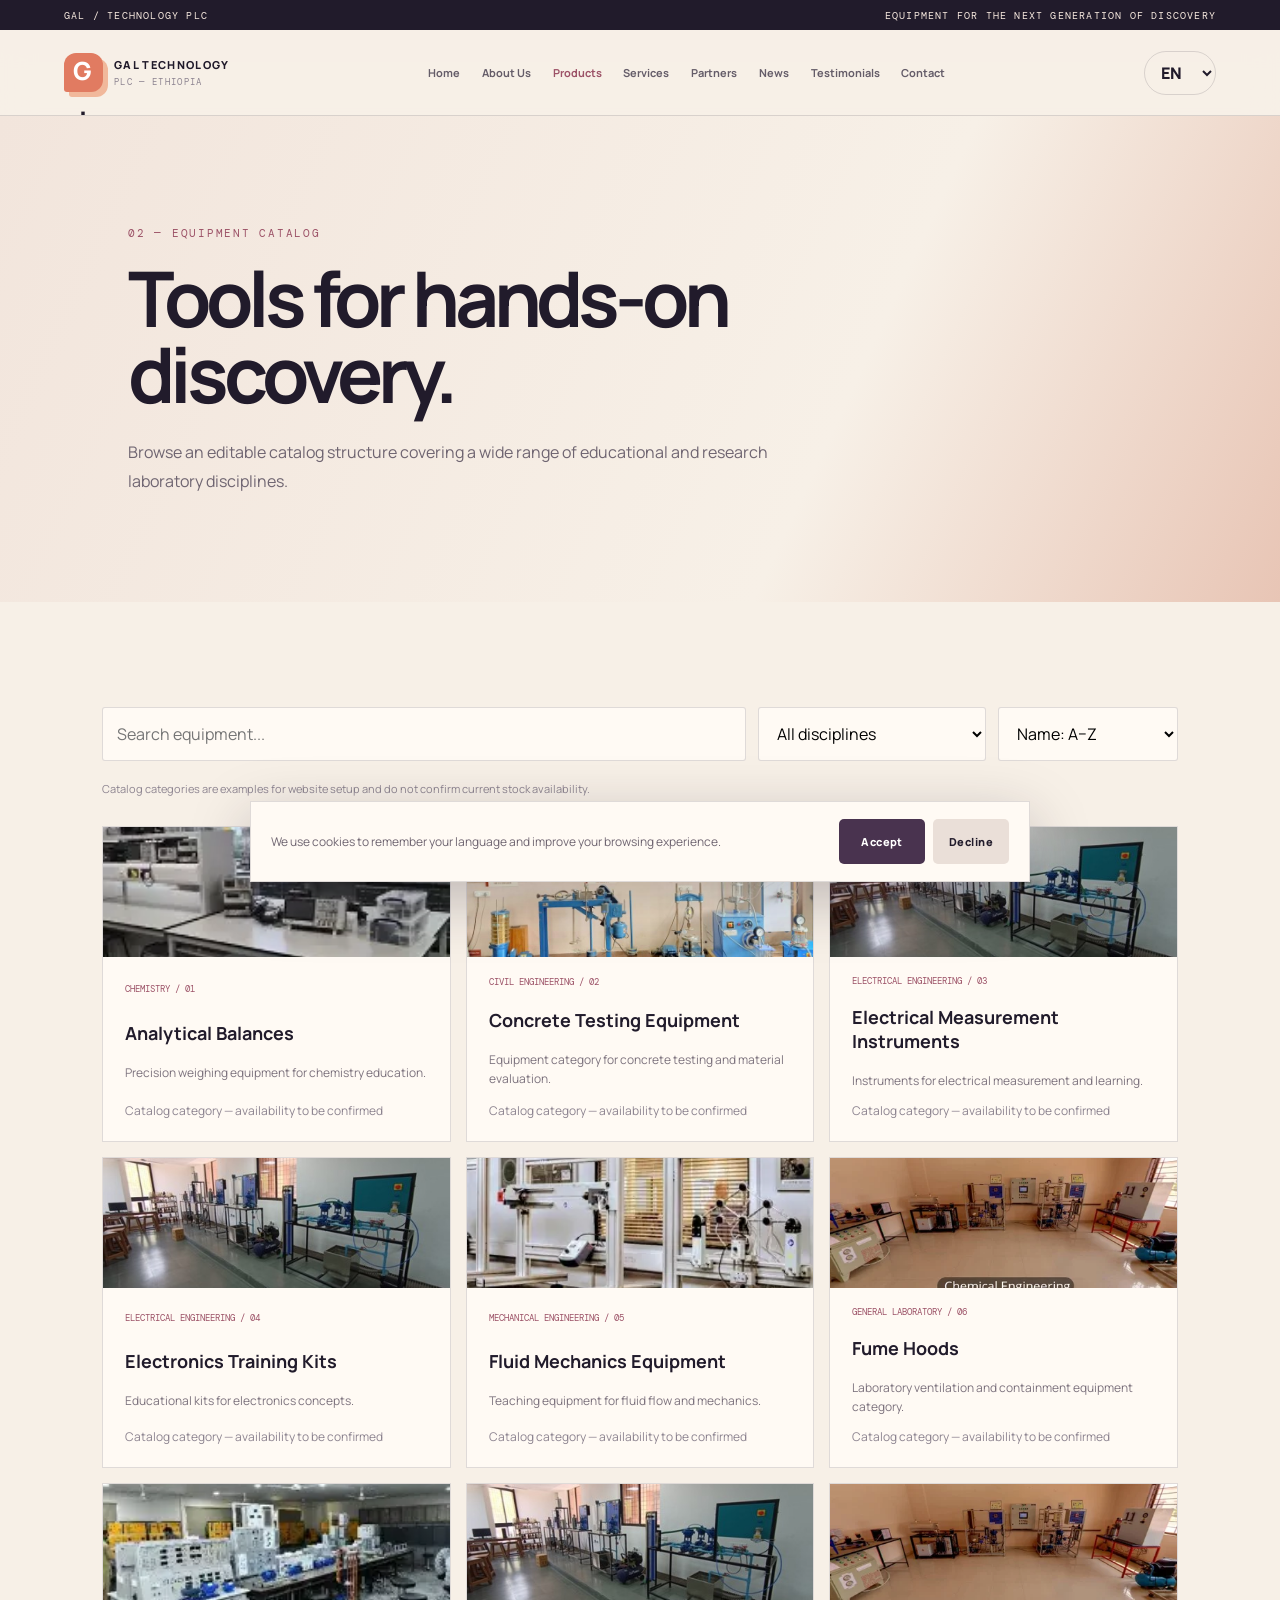
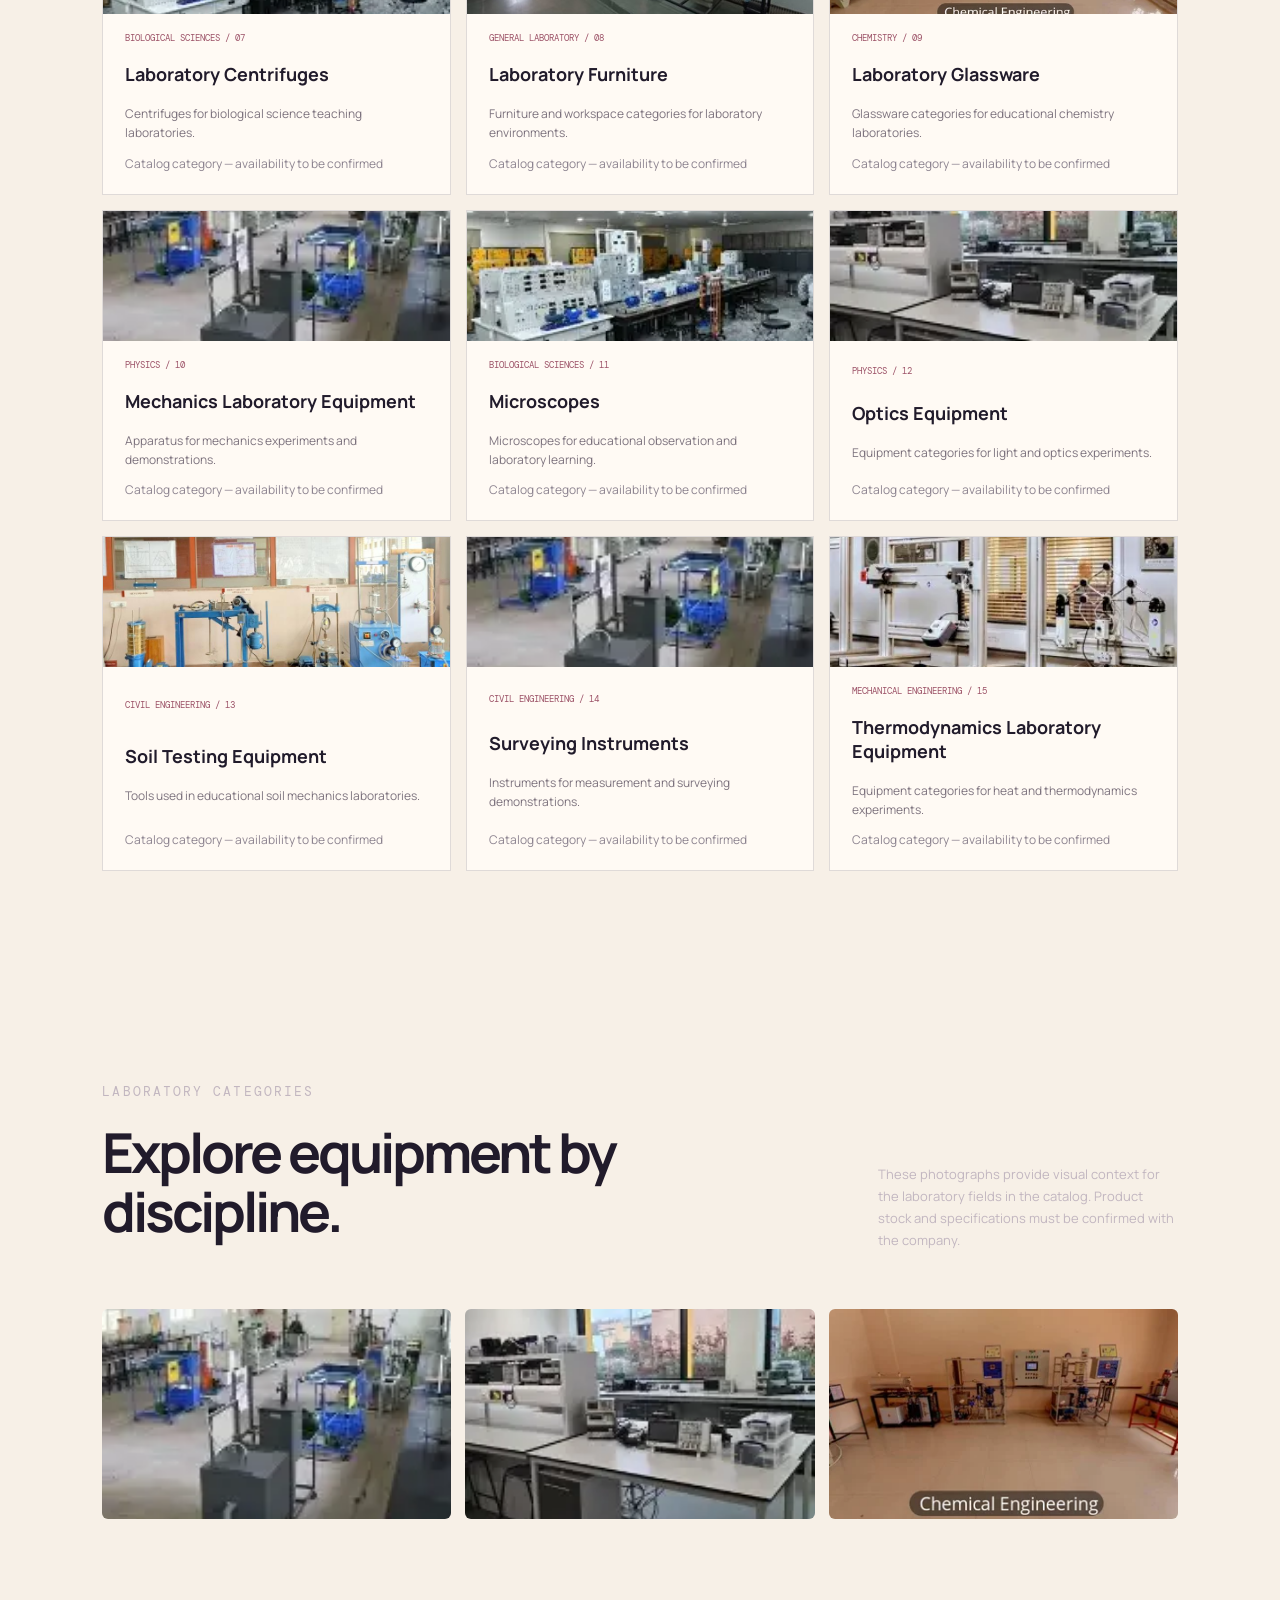
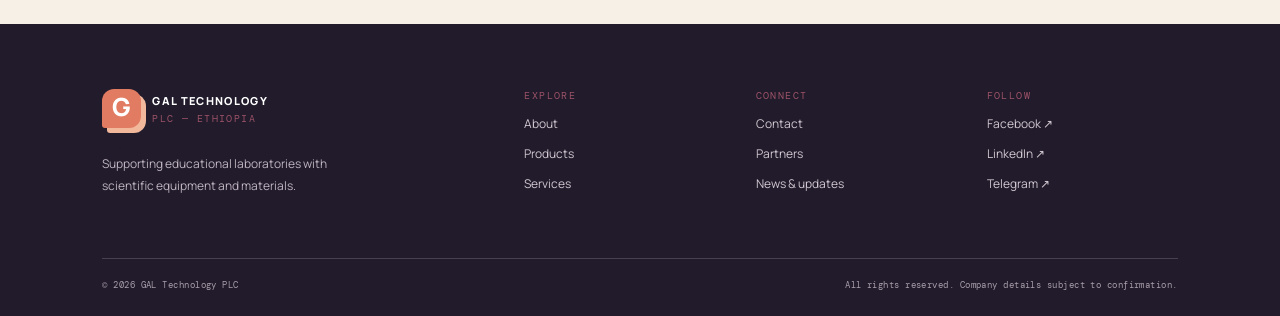
<file: products.html>
<!doctype html>
<html lang="en"><head><meta charset="utf-8"><meta name="viewport" content="width=device-width, initial-scale=1"><meta name="description" content="GAL Technology PLC — educational laboratory equipment and scientific materials."><title>Products | GAL Technology PLC</title><link rel="preconnect" href="https://fonts.googleapis.com"><link rel="preconnect" href="https://fonts.gstatic.com" crossorigin><link href="https://fonts.googleapis.com/css2?family=DM+Mono:wght@400;500&family=Manrope:wght@400;500;600;700;800&family=Noto+Sans+Ethiopic:wght@400;500;600;700&display=swap" rel="stylesheet"><link rel="icon" type="image/svg+xml" href="assets/gal-tech-favicon.svg"><link rel="apple-touch-icon" href="assets/gal-tech-favicon.svg"><link rel="stylesheet" href="css/style.css"></head>
<body><div class="announcement"><span>GAL / TECHNOLOGY PLC</span><span data-i18n="announcement">EQUIPMENT FOR THE NEXT GENERATION OF DISCOVERY</span></div>
<header class="site-header"><a class="brand" href="index.html"><span class="brand-symbol">G<span>.</span></span><span>GAL TECHNOLOGY<small>PLC — ETHIOPIA</small></span></a><button class="menu-toggle" aria-label="Open menu">☰</button><nav class="main-nav"><a href="index.html" >Home</a><a href="about.html" >About Us</a><a href="products.html" aria-current="page">Products</a><a href="services.html" >Services</a><a href="partners.html" >Partners</a><a href="news.html" >News</a><a href="testimonials.html" >Testimonials</a><a href="contact.html" >Contact</a></nav><select id="languageSelect" class="language-select" aria-label="Choose language"><option value="en">EN</option><option value="am">አማ</option></select></header>
<main>
<section class="page-hero"><p class="eyebrow">02 — EQUIPMENT CATALOG</p><h1 data-i18n="productsTitle">Tools for hands-on discovery.</h1><p data-i18n="productsIntro">Browse an editable catalog structure covering a wide range of educational and research laboratory disciplines.</p></section>
<section class="section"><div class="catalog-tools"><input id="productSearch" type="search" placeholder="Search equipment..." aria-label="Search products"><select id="categoryFilter" aria-label="Filter category"><option value="all">All disciplines</option><option>Civil Engineering</option><option>Mechanical Engineering</option><option>Electrical Engineering</option><option>Physics</option><option>Biological Sciences</option><option>Chemistry</option><option>General Laboratory</option></select><select id="sortProducts" aria-label="Sort products"><option value="az">Name: A–Z</option><option value="za">Name: Z–A</option></select></div><p class="catalog-note" data-i18n="catalogNote">Catalog categories are examples for website setup and do not confirm current stock availability.</p><div id="productGrid" class="product-grid"></div></section>
<section class="section"><div class="section-head"><div><p class="eyebrow">LABORATORY CATEGORIES</p><h2>Explore equipment by discipline.</h2></div><p>These photographs provide visual context for the laboratory fields in the catalog. Product stock and specifications must be confirmed with the company.</p></div><div class="image-strip"><img src="assets/images/engineering-laboratory.webp" alt="Engineering laboratory" loading="lazy"><img src="assets/images/laboratory-instruments.webp" alt="Laboratory instruments" loading="lazy"><img src="assets/images/chemical-engineering-lab.webp" alt="Chemical engineering laboratory" loading="lazy"></div></section>
</main>
<footer class="site-footer"><div class="footer-top"><div><a class="brand footer-brand" href="index.html"><span class="brand-symbol">G<span>.</span></span><span>GAL TECHNOLOGY<small>PLC — ETHIOPIA</small></span></a><p data-i18n="footerText">Supporting educational laboratories with scientific equipment and materials.</p></div><div><small>EXPLORE</small><a href="about.html">About</a><a href="products.html">Products</a><a href="services.html">Services</a></div><div><small>CONNECT</small><a href="contact.html">Contact</a><a href="partners.html">Partners</a><a href="news.html">News & updates</a></div><div><small>FOLLOW</small><a href="#social-facebook">Facebook ↗</a><a href="#social-linkedin">LinkedIn ↗</a><a href="#social-telegram">Telegram ↗</a></div></div><div class="footer-bottom"><span>© <span id="year"></span> GAL Technology PLC</span><span data-i18n="footerNote">All rights reserved. Company details subject to confirmation.</span></div></footer>
<div class="cookie-banner" id="cookieBanner"><p data-i18n="cookieText">We use cookies to remember your language and improve your browsing experience.</p><div><button id="cookieAccept" class="btn btn-primary">Accept</button><button id="cookieDecline" class="btn btn-small">Decline</button></div></div>
<script src="js/translations.js"></script><script src="js/main.js"></script><script src="js/products.js"></script></body></html>
</file>
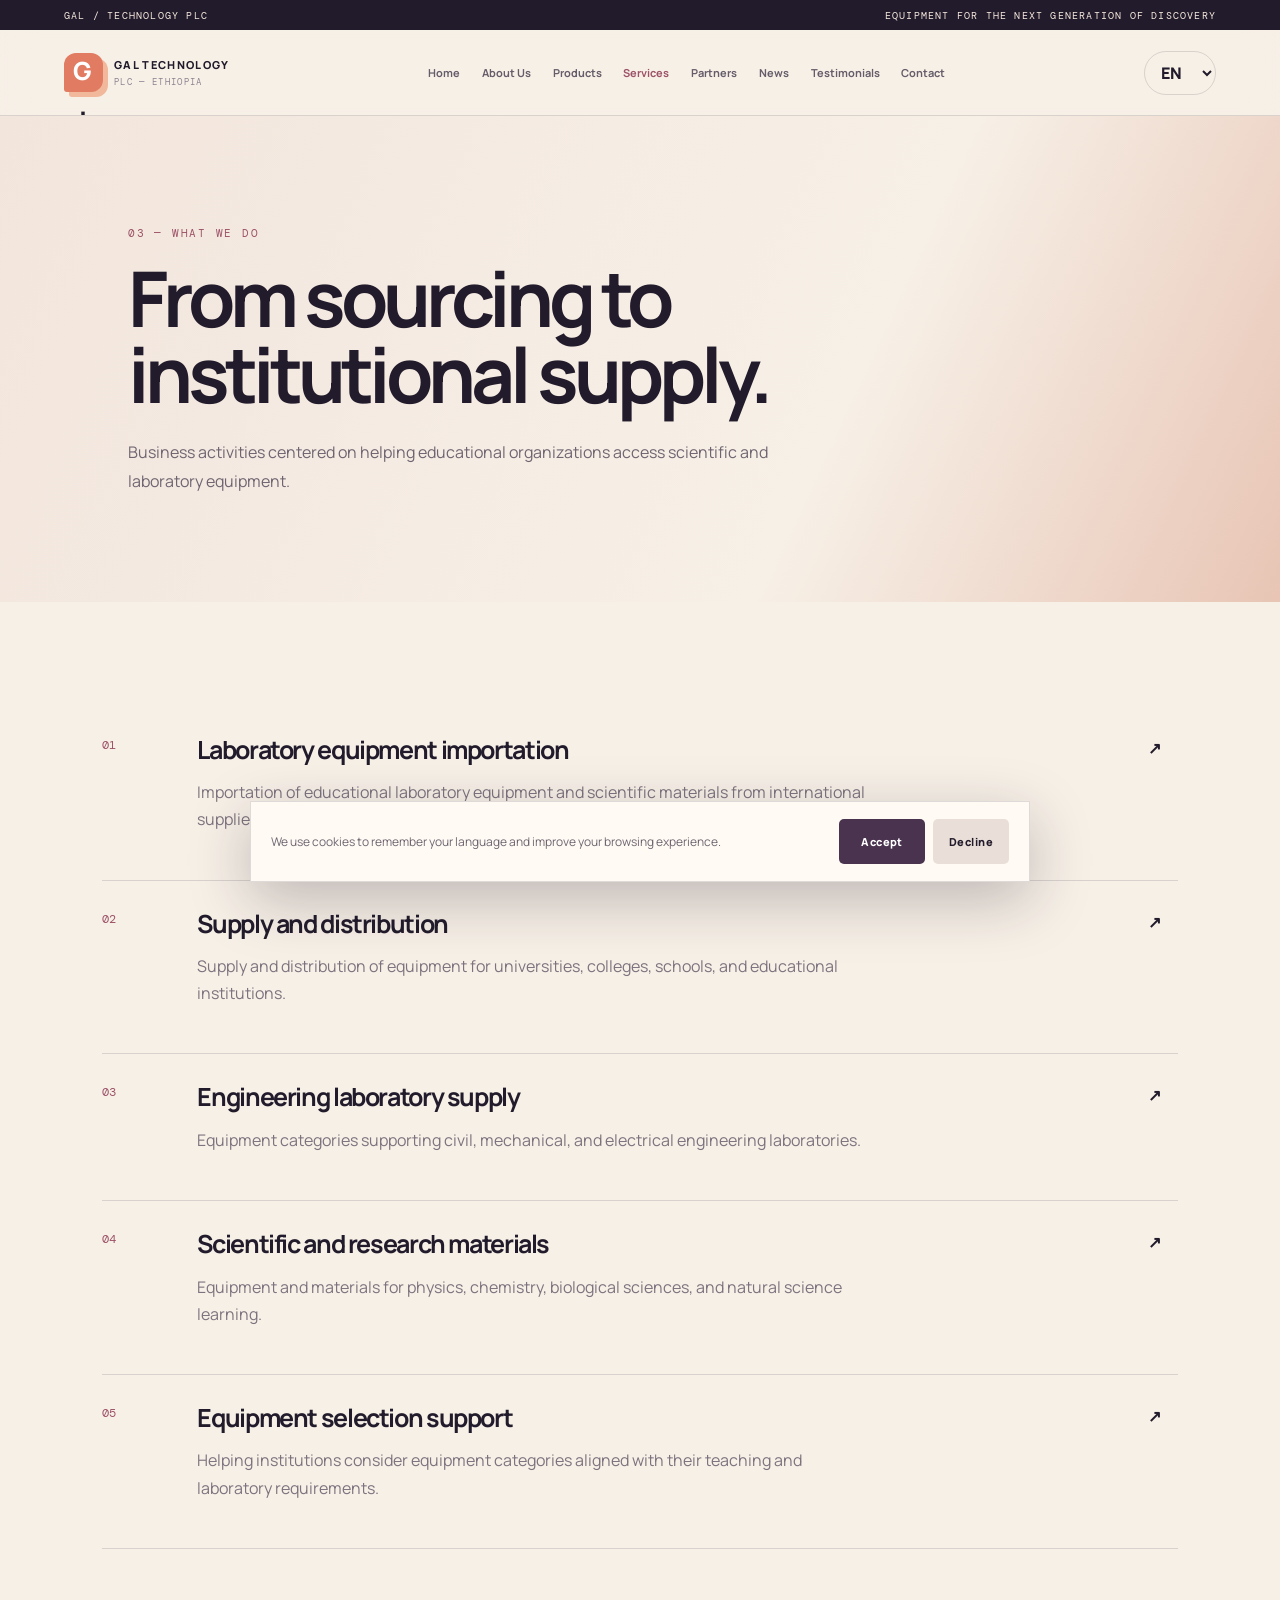
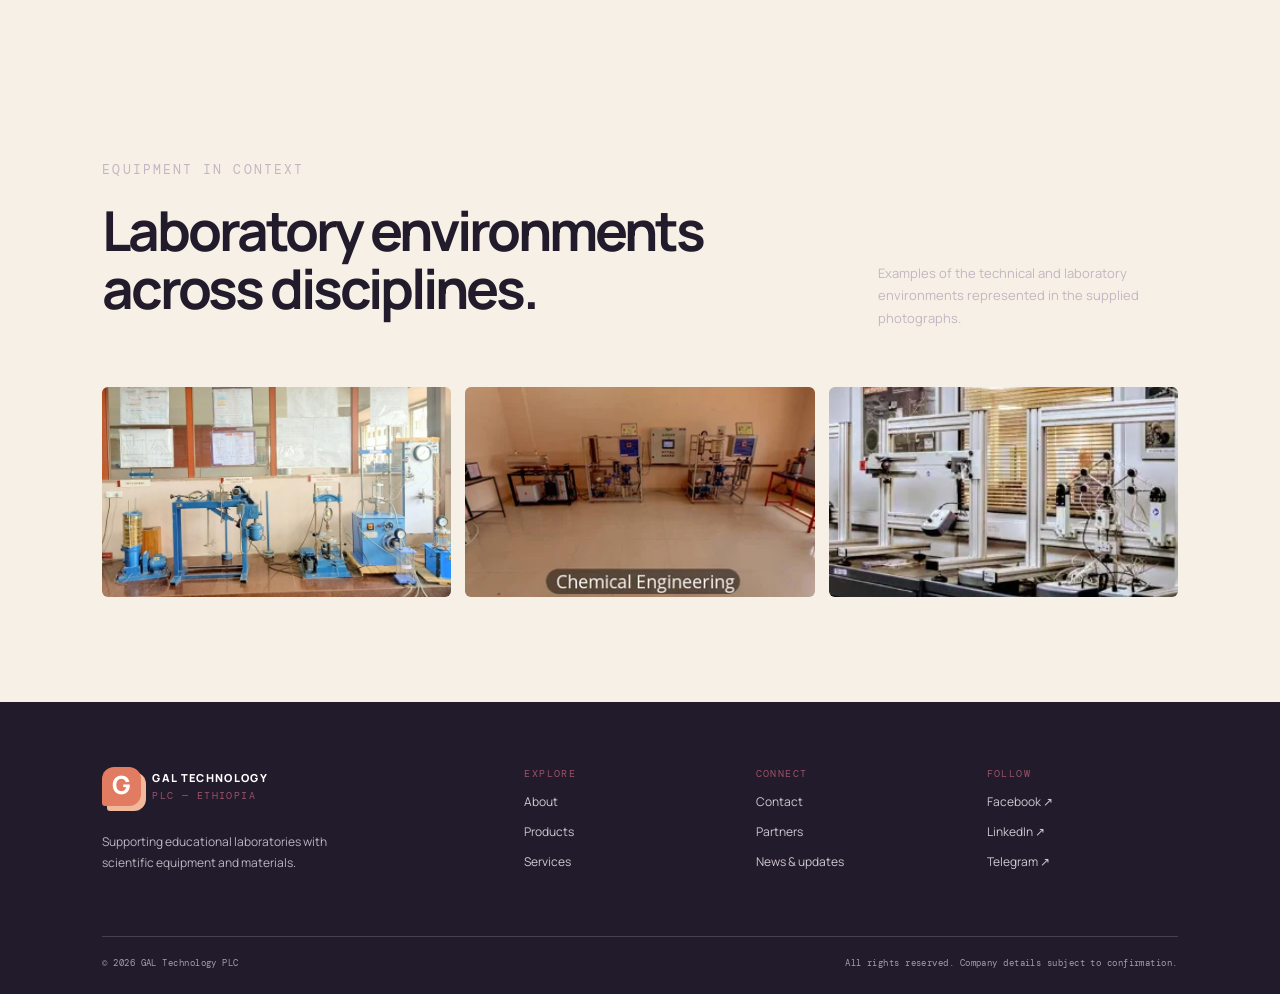
<file: services.html>
<!doctype html>
<html lang="en"><head><meta charset="utf-8"><meta name="viewport" content="width=device-width, initial-scale=1"><meta name="description" content="GAL Technology PLC — educational laboratory equipment and scientific materials."><title>Services | GAL Technology PLC</title><link rel="preconnect" href="https://fonts.googleapis.com"><link rel="preconnect" href="https://fonts.gstatic.com" crossorigin><link href="https://fonts.googleapis.com/css2?family=DM+Mono:wght@400;500&family=Manrope:wght@400;500;600;700;800&family=Noto+Sans+Ethiopic:wght@400;500;600;700&display=swap" rel="stylesheet"><link rel="icon" type="image/svg+xml" href="assets/gal-tech-favicon.svg"><link rel="apple-touch-icon" href="assets/gal-tech-favicon.svg"><link rel="stylesheet" href="css/style.css"></head>
<body><div class="announcement"><span>GAL / TECHNOLOGY PLC</span><span data-i18n="announcement">EQUIPMENT FOR THE NEXT GENERATION OF DISCOVERY</span></div>
<header class="site-header"><a class="brand" href="index.html"><span class="brand-symbol">G<span>.</span></span><span>GAL TECHNOLOGY<small>PLC — ETHIOPIA</small></span></a><button class="menu-toggle" aria-label="Open menu">☰</button><nav class="main-nav"><a href="index.html" >Home</a><a href="about.html" >About Us</a><a href="products.html" >Products</a><a href="services.html" aria-current="page">Services</a><a href="partners.html" >Partners</a><a href="news.html" >News</a><a href="testimonials.html" >Testimonials</a><a href="contact.html" >Contact</a></nav><select id="languageSelect" class="language-select" aria-label="Choose language"><option value="en">EN</option><option value="am">አማ</option></select></header>
<main>
<section class="page-hero"><p class="eyebrow">03 — WHAT WE DO</p><h1 data-i18n="servicesTitle">From sourcing to institutional supply.</h1><p data-i18n="servicesIntro">Business activities centered on helping educational organizations access scientific and laboratory equipment.</p></section>
<section class="section service-list"><article><span>01</span><div><h2 data-i18n="service1">Laboratory equipment importation</h2><p data-i18n="service1t">Importation of educational laboratory equipment and scientific materials from international suppliers.</p></div><b>↗</b></article><article><span>02</span><div><h2 data-i18n="service2">Supply and distribution</h2><p data-i18n="service2t">Supply and distribution of equipment for universities, colleges, schools, and educational institutions.</p></div><b>↗</b></article><article><span>03</span><div><h2 data-i18n="service3">Engineering laboratory supply</h2><p data-i18n="service3t">Equipment categories supporting civil, mechanical, and electrical engineering laboratories.</p></div><b>↗</b></article><article><span>04</span><div><h2 data-i18n="service4">Scientific and research materials</h2><p data-i18n="service4t">Equipment and materials for physics, chemistry, biological sciences, and natural science learning.</p></div><b>↗</b></article><article><span>05</span><div><h2 data-i18n="service5">Equipment selection support</h2><p data-i18n="service5t">Helping institutions consider equipment categories aligned with their teaching and laboratory requirements.</p></div><b>↗</b></article></section>
<section class="section"><div class="section-head"><div><p class="eyebrow">EQUIPMENT IN CONTEXT</p><h2>Laboratory environments across disciplines.</h2></div><p>Examples of the technical and laboratory environments represented in the supplied photographs.</p></div><div class="image-strip"><img src="assets/images/engineering-testing-lab.jpg" alt="Engineering testing equipment" loading="lazy"><img src="assets/images/chemical-engineering-lab.webp" alt="Chemical engineering laboratory" loading="lazy"><img src="assets/images/mechanical-engineering-lab.webp" alt="Mechanical engineering laboratory" loading="lazy"></div></section>
</main>
<footer class="site-footer"><div class="footer-top"><div><a class="brand footer-brand" href="index.html"><span class="brand-symbol">G<span>.</span></span><span>GAL TECHNOLOGY<small>PLC — ETHIOPIA</small></span></a><p data-i18n="footerText">Supporting educational laboratories with scientific equipment and materials.</p></div><div><small>EXPLORE</small><a href="about.html">About</a><a href="products.html">Products</a><a href="services.html">Services</a></div><div><small>CONNECT</small><a href="contact.html">Contact</a><a href="partners.html">Partners</a><a href="news.html">News & updates</a></div><div><small>FOLLOW</small><a href="#social-facebook">Facebook ↗</a><a href="#social-linkedin">LinkedIn ↗</a><a href="#social-telegram">Telegram ↗</a></div></div><div class="footer-bottom"><span>© <span id="year"></span> GAL Technology PLC</span><span data-i18n="footerNote">All rights reserved. Company details subject to confirmation.</span></div></footer>
<div class="cookie-banner" id="cookieBanner"><p data-i18n="cookieText">We use cookies to remember your language and improve your browsing experience.</p><div><button id="cookieAccept" class="btn btn-primary">Accept</button><button id="cookieDecline" class="btn btn-small">Decline</button></div></div>
<script src="js/translations.js"></script><script src="js/main.js"></script><script src="js/products.js"></script></body></html>
</file>
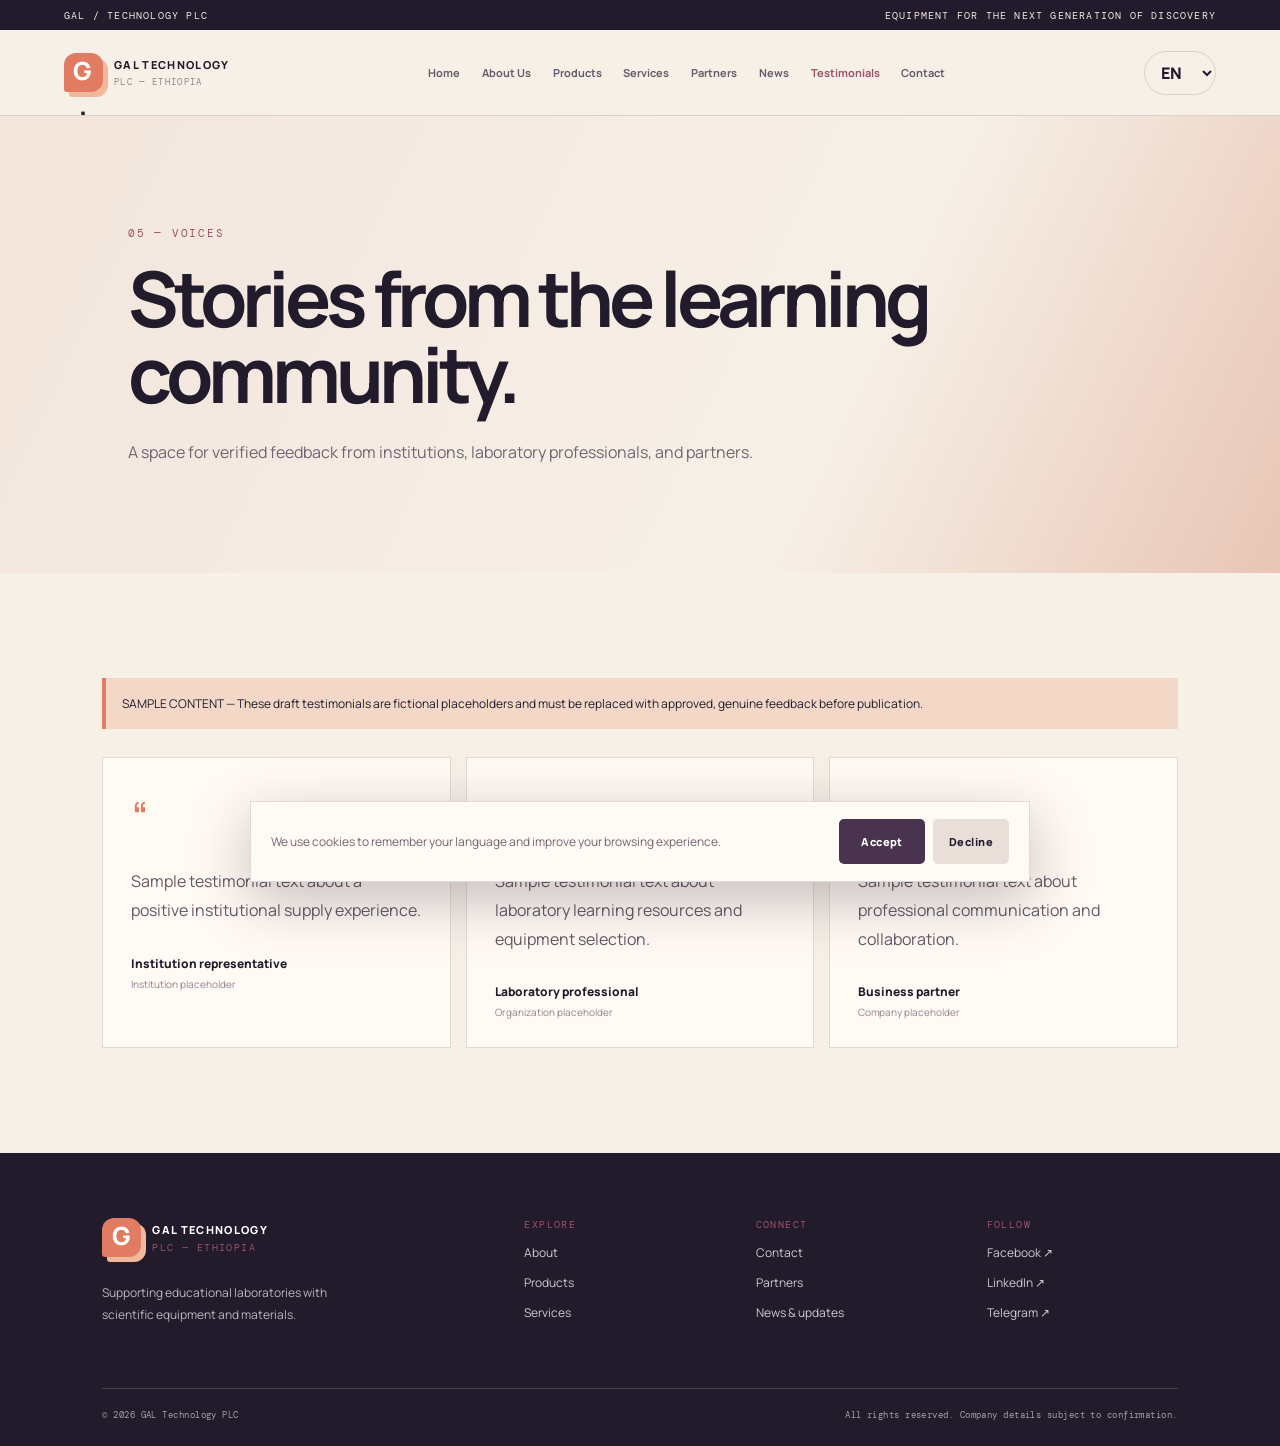
<file: testimonials.html>
<!doctype html>
<html lang="en"><head><meta charset="utf-8"><meta name="viewport" content="width=device-width, initial-scale=1"><meta name="description" content="GAL Technology PLC — educational laboratory equipment and scientific materials."><title>Testimonials | GAL Technology PLC</title><link rel="preconnect" href="https://fonts.googleapis.com"><link rel="preconnect" href="https://fonts.gstatic.com" crossorigin><link href="https://fonts.googleapis.com/css2?family=DM+Mono:wght@400;500&family=Manrope:wght@400;500;600;700;800&family=Noto+Sans+Ethiopic:wght@400;500;600;700&display=swap" rel="stylesheet"><link rel="icon" type="image/svg+xml" href="assets/gal-tech-favicon.svg"><link rel="apple-touch-icon" href="assets/gal-tech-favicon.svg"><link rel="stylesheet" href="css/style.css"></head>
<body><div class="announcement"><span>GAL / TECHNOLOGY PLC</span><span data-i18n="announcement">EQUIPMENT FOR THE NEXT GENERATION OF DISCOVERY</span></div>
<header class="site-header"><a class="brand" href="index.html"><span class="brand-symbol">G<span>.</span></span><span>GAL TECHNOLOGY<small>PLC — ETHIOPIA</small></span></a><button class="menu-toggle" aria-label="Open menu">☰</button><nav class="main-nav"><a href="index.html" >Home</a><a href="about.html" >About Us</a><a href="products.html" >Products</a><a href="services.html" >Services</a><a href="partners.html" >Partners</a><a href="news.html" >News</a><a href="testimonials.html" aria-current="page">Testimonials</a><a href="contact.html" >Contact</a></nav><select id="languageSelect" class="language-select" aria-label="Choose language"><option value="en">EN</option><option value="am">አማ</option></select></header>
<main>
<section class="page-hero"><p class="eyebrow">05 — VOICES</p><h1 data-i18n="testimonialsTitle">Stories from the learning community.</h1><p data-i18n="testimonialsIntro">A space for verified feedback from institutions, laboratory professionals, and partners.</p></section>
<section class="section"><div class="sample-warning">SAMPLE CONTENT — These draft testimonials are fictional placeholders and must be replaced with approved, genuine feedback before publication.</div><div class="quote-grid"><blockquote><span>“</span><p>Sample testimonial text about a positive institutional supply experience.</p><footer>Institution representative <small>Institution placeholder</small></footer></blockquote><blockquote><span>“</span><p>Sample testimonial text about laboratory learning resources and equipment selection.</p><footer>Laboratory professional <small>Organization placeholder</small></footer></blockquote><blockquote><span>“</span><p>Sample testimonial text about professional communication and collaboration.</p><footer>Business partner <small>Company placeholder</small></footer></blockquote></div></section>
</main>
<footer class="site-footer"><div class="footer-top"><div><a class="brand footer-brand" href="index.html"><span class="brand-symbol">G<span>.</span></span><span>GAL TECHNOLOGY<small>PLC — ETHIOPIA</small></span></a><p data-i18n="footerText">Supporting educational laboratories with scientific equipment and materials.</p></div><div><small>EXPLORE</small><a href="about.html">About</a><a href="products.html">Products</a><a href="services.html">Services</a></div><div><small>CONNECT</small><a href="contact.html">Contact</a><a href="partners.html">Partners</a><a href="news.html">News & updates</a></div><div><small>FOLLOW</small><a href="#social-facebook">Facebook ↗</a><a href="#social-linkedin">LinkedIn ↗</a><a href="#social-telegram">Telegram ↗</a></div></div><div class="footer-bottom"><span>© <span id="year"></span> GAL Technology PLC</span><span data-i18n="footerNote">All rights reserved. Company details subject to confirmation.</span></div></footer>
<div class="cookie-banner" id="cookieBanner"><p data-i18n="cookieText">We use cookies to remember your language and improve your browsing experience.</p><div><button id="cookieAccept" class="btn btn-primary">Accept</button><button id="cookieDecline" class="btn btn-small">Decline</button></div></div>
<script src="js/translations.js"></script><script src="js/main.js"></script><script src="js/products.js"></script></body></html>
</file>
<file: css/style.css>
:root{--ink:#211b2b;--plum:#49334f;--berry:#9c5267;--coral:#e17b61;--peach:#f1b89b;--paper:#f7f0e7;--white:#fffaf4;--muted:#8d8490;--line:rgba(33,27,43,.14);--shadow:0 28px 70px rgba(42,26,43,.16)}
*{box-sizing:border-box}html{scroll-behavior:smooth}body{margin:0;background:var(--paper);color:var(--ink);font-family:Manrope,"Noto Sans Ethiopic",sans-serif}a{color:inherit;text-decoration:none}button,input,select,textarea{font:inherit}.announcement{height:30px;background:var(--ink);color:#f7e9df;display:flex;justify-content:space-between;align-items:center;padding:0 5vw;font:10px "DM Mono",monospace;letter-spacing:.12em}.site-header{height:86px;display:flex;align-items:center;justify-content:space-between;padding:0 5vw;background:rgba(247,240,231,.94);position:sticky;top:0;z-index:20;border-bottom:1px solid var(--line);backdrop-filter:blur(16px)}.brand{display:flex;align-items:center;gap:11px;font-size:11px;font-weight:800;letter-spacing:.12em}.brand small{display:block;font:9px "DM Mono",monospace;color:var(--muted);margin-top:4px}.brand-symbol{width:39px;height:39px;border-radius:12px 12px 12px 3px;background:var(--coral);display:grid;place-items:center;color:white;font-size:25px;box-shadow:5px 5px 0 var(--peach)}.brand-symbol span{color:var(--ink)}.main-nav{display:flex;gap:clamp(10px,1.7vw,26px)}.main-nav a{font-size:11px;font-weight:700;color:#655d69;transition:.2s}.main-nav a:hover,.main-nav a[aria-current=page]{color:var(--berry)}.language-select{border:1px solid var(--line);background:transparent;border-radius:30px;padding:9px 12px;color:var(--ink);font-weight:800}.menu-toggle{display:none;background:none;border:0;font-size:24px}.hero{min-height:650px;padding:8vw 7vw;display:grid;grid-template-columns:1fr 1fr;align-items:center;overflow:hidden;position:relative}.editorial-hero{background:radial-gradient(circle at 77% 43%,#e9b39a 0,#e8a58d 17%,transparent 17.2%),linear-gradient(120deg,#f7f0e7 0 52%,#eedfd5 52%)}.hero-copy{max-width:650px;position:relative;z-index:2}.eyebrow{font:11px "DM Mono",monospace;letter-spacing:.16em;color:var(--berry);margin:0 0 20px}.hero h1,.page-hero h1{font-size:clamp(44px,6vw,82px);line-height:.99;letter-spacing:-.065em;margin:0 0 26px;max-width:720px}.lead,.page-hero>p:last-child{font-size:16px;line-height:1.8;color:#6f6571;max-width:560px}.actions{display:flex;align-items:center;gap:26px;margin-top:34px;flex-wrap:wrap}.btn{display:inline-flex;align-items:center;justify-content:center;padding:15px 22px;border:0;border-radius:5px;font-size:11px;font-weight:800;letter-spacing:.04em;cursor:pointer;transition:.25s}.btn:hover{transform:translateY(-4px);box-shadow:0 12px 24px #211b2b22}.btn-primary{background:var(--plum);color:white}.btn-outline{border:1px solid var(--plum);color:var(--plum);margin-top:18px}.btn-light{background:var(--white);color:var(--ink)}.btn-small{padding:12px 16px;background:#eadfd8;color:var(--ink)}.text-link{font-size:12px;font-weight:800;border-bottom:1px solid var(--coral);padding-bottom:5px}.hero-proof{display:flex;gap:30px;margin-top:70px;font:10px "DM Mono",monospace;color:#8d7d85;text-transform:uppercase;letter-spacing:.1em}.hero-art{height:500px;position:relative;perspective:1000px;display:grid;place-items:center}.glass-sphere{width:min(29vw,340px);aspect-ratio:1;border-radius:50%;position:relative;background:radial-gradient(circle at 30% 25%,#fff9 0 3%,#f5c4ad99 15%,#a75e76aa 42%,#49334f 75%);box-shadow:inset -25px -28px 55px #251b3a77,inset 15px 15px 35px #fff9,25px 45px 90px #5e3b554d;transform:rotateX(18deg) rotateY(-22deg);animation:float 7s ease-in-out infinite}.sphere-core{position:absolute;width:32%;height:32%;border-radius:50%;background:linear-gradient(145deg,#fff4d8,#e17b61 45%,#49334f);top:34%;left:34%;box-shadow:0 0 35px #f7c6aa}.sphere-ring{position:absolute;inset:20% -24%;border:2px solid #fff9;border-radius:50%;transform:rotate(-28deg) rotateX(65deg);box-shadow:0 0 15px #fff8}.sphere-shine{position:absolute;inset:12% 57% 60% 20%;border-radius:50%;background:#fff8;filter:blur(13px)}.orbit{position:absolute;border:1px solid #49334f55;border-radius:50%;width:90%;height:36%;transform:rotate(-25deg)}.orbit-two{width:75%;height:65%;transform:rotate(62deg);border-color:#e17b61aa}.float-card{position:absolute;background:#fffaf0d9;backdrop-filter:blur(12px);padding:16px 20px;box-shadow:var(--shadow);border:1px solid #fff;border-radius:7px;display:grid;gap:7px;transform:rotateY(-12deg) rotateX(8deg)}.float-card small,.float-card span{font:9px "DM Mono";color:var(--berry)}.float-card b{font-size:13px;letter-spacing:.08em}.card-a{top:13%;left:3%}.card-b{bottom:14%;right:0}.vertical-note{position:absolute;right:-4%;top:35%;writing-mode:vertical-rl;font:9px "DM Mono";letter-spacing:.2em;color:#725765}@keyframes float{0%,100%{transform:translateY(0) rotateX(18deg) rotateY(-22deg)}50%{transform:translateY(-18px) rotateX(25deg) rotateY(-12deg)}}.ticker{background:var(--coral);color:var(--ink);overflow:hidden;padding:17px 0;font:11px "DM Mono";letter-spacing:.14em;white-space:nowrap}.ticker div{word-spacing:18px;animation:marquee 28s linear infinite}.ticker i{font-style:normal;margin:0 20px;color:#fff}@keyframes marquee{to{transform:translateX(-20%)}}.section{padding:105px 8vw}.intro-grid{display:grid;grid-template-columns:1fr 1fr;gap:9vw;align-items:start}.section h2,.feature-split h2,.partner-band h2{font-size:clamp(34px,4.3vw,56px);line-height:1.06;letter-spacing:-.055em;margin:0 0 24px}.intro-grid p:not(.eyebrow),.feature-split p:not(.eyebrow),.partner-band p:not(.eyebrow){line-height:1.9;color:#756c76;font-size:14px}.intro-grid .text-link{display:inline-block;margin-top:22px}.dark-panel{background:var(--ink);color:var(--white)}.section-head{display:flex;justify-content:space-between;gap:40px;align-items:end;margin-bottom:45px}.section-head p{max-width:300px;color:#c2b6c0;line-height:1.7;font-size:13px}.dark-panel .eyebrow{color:var(--peach)}.discipline-grid{display:grid;grid-template-columns:repeat(3,1fr);gap:12px}.discipline{min-height:180px;padding:24px;display:flex;flex-direction:column;justify-content:space-between;position:relative;overflow:hidden;border-radius:4px;background:linear-gradient(140deg,#553b5b,#30253d);transition:.35s;transform-style:preserve-3d}.discipline:nth-child(2),.discipline:nth-child(5){background:linear-gradient(140deg,#a65e72,#673e5b)}.discipline:nth-child(3),.discipline:nth-child(6){background:linear-gradient(140deg,#d77e65,#854a5d)}.discipline:hover{transform:perspective(700px) rotateX(5deg) rotateY(-5deg) translateY(-7px);box-shadow:0 25px 40px #0005}.discipline span{font:10px "DM Mono";color:#f5c9b6}.discipline b{font-size:19px;max-width:220px}.discipline i{position:absolute;right:24px;bottom:24px;font-style:normal;font-size:22px;color:#f7c7ae}.feature-split{display:grid;grid-template-columns:1fr 1fr;gap:10vw;align-items:center}.feature-visual{height:420px;background:linear-gradient(145deg,#e8c6b6,#d88a77);border-radius:4px;position:relative;display:grid;place-items:center;overflow:hidden;perspective:800px}.lab-cube{width:190px;height:190px;position:relative;transform-style:preserve-3d;transform:rotateX(-25deg) rotateY(35deg);animation:cubefloat 9s ease-in-out infinite}.cube-face{position:absolute;width:190px;height:190px;border:1px solid #fff9;background:linear-gradient(145deg,#fdf4e7aa,#6b435b99);backdrop-filter:blur(5px);box-shadow:inset 0 0 35px #fff5;display:grid;place-items:center;color:#fff;font-size:25px;font-weight:800;letter-spacing:.12em;text-align:center}.face-front{transform:translateZ(95px)}.face-side{transform:rotateY(90deg) translateZ(95px);background:#49334fcc}.face-top{transform:rotateX(90deg) translateZ(95px);background:#f7c2a8aa}.visual-caption{position:absolute;bottom:20px;left:22px;font:9px "DM Mono";letter-spacing:.12em;color:#533b50}@keyframes cubefloat{50%{transform:rotateX(-10deg) rotateY(125deg) translateY(-14px)}}.partner-band{background:var(--berry);color:white;display:flex;align-items:center;justify-content:space-between;gap:40px}.partner-band .eyebrow{color:#f8cbb5}.partner-band p:not(.eyebrow){color:#f5dce0;max-width:540px}.page-hero{padding:110px 10vw 90px;background:linear-gradient(115deg,#f2e5dc,#f7f0e7 65%,#e8c5b5);min-height:360px}.page-hero h1{max-width:850px}.page-hero>p:last-child{max-width:670px}.two-col{display:grid;grid-template-columns:1fr 1fr;gap:10vw}.values{background:var(--ink);color:white}.values .eyebrow{color:var(--peach)}.value-grid{display:grid;grid-template-columns:repeat(3,1fr);gap:16px;margin-top:50px}.value-grid article{padding:25px;border:1px solid #ffffff2c;min-height:190px}.value-grid span{font:11px "DM Mono";color:var(--coral)}.value-grid h3{margin-top:32px}.value-grid p{color:#c8bdc8;font-size:13px;line-height:1.7}.manager{display:grid;grid-template-columns:.8fr 1.2fr;gap:9vw;align-items:center}.portrait-placeholder,.partner-mark{min-height:350px;background:linear-gradient(145deg,#d88a77,#49334f);display:grid;place-items:center;color:white;font-size:70px;font-weight:800;position:relative;box-shadow:18px 18px 0 #e7b9a5}.portrait-placeholder span,.partner-mark span{position:absolute;bottom:18px;font:9px "DM Mono";letter-spacing:.12em}.manager h3{margin:28px 0 4px}.muted{color:var(--muted);font-size:12px}.catalog-tools{display:flex;gap:12px;margin-bottom:20px}.catalog-tools input,.catalog-tools select{padding:14px;border:1px solid var(--line);background:#fffaf4;border-radius:3px;min-width:180px}.catalog-tools input{flex:1}.catalog-note{font-size:11px;color:var(--muted);margin-bottom:30px}.product-grid{display:grid;grid-template-columns:repeat(3,1fr);gap:15px}.product-card{background:#fffaf4;border:1px solid var(--line);padding:22px;min-height:190px;display:flex;flex-direction:column;justify-content:space-between;transition:.25s}.product-card:hover{transform:translateY(-5px);box-shadow:var(--shadow)}.product-card small{font:9px "DM Mono";color:var(--berry);text-transform:uppercase}.product-card h3{font-size:18px}.product-card p{font-size:12px;color:#7d737e;line-height:1.6}.service-list article{display:grid;grid-template-columns:70px 1fr 30px;gap:25px;padding:30px 0;border-bottom:1px solid var(--line);align-items:start}.service-list article>span{font:12px "DM Mono";color:var(--berry)}.service-list h2{font-size:25px;margin:0 0 10px}.service-list p{color:#7d737e;line-height:1.7;max-width:680px}.partner-profile{display:grid;grid-template-columns:.8fr 1.2fr;gap:9vw;align-items:center}.partner-mark{background:linear-gradient(145deg,#e17b61,#49334f);border-radius:50%;min-height:310px;max-width:310px}.sample-warning{background:#f3d8c8;border-left:4px solid var(--coral);padding:16px;font-size:12px;line-height:1.6;margin-bottom:28px}.quote-grid,.news-grid{display:grid;grid-template-columns:repeat(3,1fr);gap:15px}.quote-grid blockquote{margin:0;padding:28px;background:#fffaf4;border:1px solid var(--line)}.quote-grid blockquote>span{font-size:48px;color:var(--coral)}.quote-grid p{line-height:1.8;color:#635a65}.quote-grid footer{font-weight:800;font-size:12px;margin-top:30px}.quote-grid small{display:block;color:var(--muted);font-weight:400;margin-top:5px}.news-grid article{background:#fffaf4;padding:16px}.news-art{height:180px;display:grid;place-items:center;color:white;font:20px "DM Mono";letter-spacing:.15em}.art-one{background:linear-gradient(135deg,#49334f,#d77e65)}.art-two{background:linear-gradient(135deg,#9c5267,#f1b89b)}.art-three{background:linear-gradient(135deg,#211b2b,#9c5267)}.news-grid h2{font-size:21px;line-height:1.2}.news-grid p{font-size:13px;color:#7d737e;line-height:1.7}.news-grid .text-link{display:inline-block;margin:15px 0}.contact-layout{display:grid;grid-template-columns:1fr 1fr;gap:8vw}.contact-details>div{padding:0 0 22px;margin-bottom:20px;border-bottom:1px solid var(--line)}.contact-details small,.footer-top small{font:10px "DM Mono";letter-spacing:.14em;color:var(--berry)}.contact-details h2{font-size:27px}.contact-details p{color:#726976}.map-placeholder{height:180px;background:repeating-linear-gradient(45deg,#eadbd1,#eadbd1 10px,#f1e6de 10px,#f1e6de 20px);display:grid;place-content:center;text-align:center;color:#806b78}.map-placeholder span{font:14px "DM Mono";letter-spacing:.2em}.map-placeholder small{margin-top:8px}.contact-form{background:#fffaf4;padding:35px;box-shadow:var(--shadow)}.contact-form h2{font-size:34px}.contact-form label{display:block;font-size:11px;font-weight:800;margin:18px 0}.contact-form input,.contact-form textarea{display:block;width:100%;padding:13px;margin-top:7px;border:1px solid var(--line);background:var(--paper);outline-color:var(--coral)}.form-status{font-size:11px;color:var(--muted);line-height:1.5}.site-footer{background:var(--ink);color:#fffaf4;padding:65px 8vw 25px}.footer-top{display:grid;grid-template-columns:2fr 1fr 1fr 1fr;gap:40px;padding-bottom:50px}.footer-brand{color:white}.footer-top p{color:#bfb4c0;max-width:260px;font-size:12px;line-height:1.8;margin-top:25px}.footer-top>div:not(:first-child){display:flex;flex-direction:column;gap:13px}.footer-top>div>a:not(.brand){font-size:12px;color:#d2c8d1}.footer-bottom{border-top:1px solid #ffffff2b;padding-top:20px;display:flex;justify-content:space-between;color:#a99eaa;font:9px "DM Mono";letter-spacing:.05em}.cookie-banner{position:fixed;z-index:50;bottom:18px;left:50%;transform:translateX(-50%);width:min(780px,calc(100% - 30px));background:#fffaf4;box-shadow:0 18px 60px #211b2b44;border:1px solid var(--line);padding:17px 20px;display:flex;align-items:center;justify-content:space-between;gap:20px}.cookie-banner p{font-size:12px;color:#6f6571}.cookie-banner>div{display:flex;gap:8px;flex-shrink:0}
@media(max-width:1000px){.main-nav{gap:10px}.main-nav a{font-size:10px}.hero{padding-left:5vw;padding-right:5vw}.hero-art{transform:scale(.9)}.section{padding:80px 6vw}}
@media(max-width:760px){.announcement span:last-child{display:none}.site-header{height:72px}.menu-toggle{display:block;order:3}.main-nav{display:none;position:absolute;top:72px;left:0;right:0;background:var(--paper);padding:20px 7vw;flex-direction:column;border-bottom:1px solid var(--line)}.main-nav.open{display:flex}.main-nav a{font-size:13px;padding:8px 0}.language-select{margin-left:auto;margin-right:16px}.hero{grid-template-columns:1fr;padding:75px 7vw 30px}.hero h1{font-size:54px}.hero-art{height:370px;margin-top:10px}.glass-sphere{width:240px}.vertical-note{right:0}.intro-grid,.feature-split,.two-col,.manager,.partner-profile,.contact-layout{grid-template-columns:1fr;gap:35px}.section-head,.partner-band{align-items:flex-start;flex-direction:column}.discipline-grid,.product-grid,.quote-grid,.news-grid,.value-grid{grid-template-columns:1fr 1fr}.discipline{min-height:145px}.feature-visual{height:330px}.page-hero{padding:75px 7vw}.page-hero h1{font-size:52px}.footer-top{grid-template-columns:1fr 1fr}.footer-top>div:first-child{grid-column:1/-1}.catalog-tools{flex-direction:column}.catalog-tools input,.catalog-tools select{width:100%}.cookie-banner{align-items:flex-start;flex-direction:column}.cookie-banner>div{width:100%}.cookie-banner button{flex:1}.footer-bottom{gap:15px;flex-direction:column}}
@media(max-width:440px){.discipline-grid,.product-grid,.quote-grid,.news-grid,.value-grid{grid-template-columns:1fr}.hero h1{font-size:45px}.hero-proof{margin-top:40px}.footer-top{grid-template-columns:1fr 1fr}.service-list article{grid-template-columns:35px 1fr 20px;gap:12px}.contact-form{padding:22px}}

/* --- Supplied laboratory photography and expanded homepage content --- */
.photo-band{padding:30px 7vw 86px;background:var(--paper)}
.photo-band-head{display:flex;justify-content:space-between;align-items:end;gap:30px;margin-bottom:24px}
.photo-band-head h2{font-size:clamp(28px,4vw,46px);letter-spacing:-.045em;margin:0;max-width:520px}
.photo-band-head p{max-width:390px;color:#766d78;line-height:1.7;font-size:13px}
.lab-photo-grid{display:grid;grid-template-columns:1.25fr 1fr 1fr;gap:14px}
.lab-photo{margin:0;position:relative;overflow:hidden;min-height:245px;background:#e7d9d0;border-radius:8px;box-shadow:var(--shadow)}
.lab-photo:first-child{min-height:330px;grid-row:span 2}
.lab-photo img{width:100%;height:100%;position:absolute;inset:0;object-fit:cover;transition:transform .6s ease}
.lab-photo:hover img{transform:scale(1.045)}
.lab-photo figcaption{position:absolute;left:14px;bottom:14px;padding:8px 11px;background:#211b2bd9;color:#fffaf4;font:9px 'DM Mono',monospace;letter-spacing:.1em;border-radius:3px}
.why-section{background:#f0e5dc}
.why-grid{display:grid;grid-template-columns:repeat(4,1fr);gap:14px;margin-top:34px}
.why-card{background:#fffaf4;padding:25px 22px;border:1px solid var(--line);min-height:210px;border-radius:6px;box-shadow:0 12px 34px #211b2b0b}
.why-card span{font:11px 'DM Mono';color:var(--berry)}
.why-card h3{font-size:17px;margin:28px 0 10px}
.why-card p{font-size:12px;line-height:1.75;color:#766d78;margin:0}
.image-feature{display:grid;grid-template-columns:1fr 1fr;gap:6vw;align-items:center}
.image-feature img{width:100%;height:390px;object-fit:cover;border-radius:7px;box-shadow:var(--shadow)}
.image-strip{display:grid;grid-template-columns:repeat(3,1fr);gap:14px;margin-top:34px}
.image-strip img{width:100%;height:210px;object-fit:cover;border-radius:6px}
.photo-note{font-size:10px;color:var(--muted);margin-top:12px;line-height:1.6}
.news-photo{height:190px;width:100%;object-fit:cover;display:block;border-radius:4px}
.product-card .product-thumb{height:130px;width:100%;object-fit:cover;margin:-22px -22px 18px;width:calc(100% + 44px);max-width:none}
@media(max-width:900px){.why-grid{grid-template-columns:repeat(2,1fr)}.lab-photo-grid{grid-template-columns:1fr 1fr}.lab-photo:first-child{grid-row:auto;min-height:245px}.image-feature{gap:30px}}
@media(max-width:600px){.photo-band-head{align-items:flex-start;flex-direction:column}.lab-photo-grid,.why-grid,.image-feature,.image-strip{grid-template-columns:1fr}.lab-photo,.lab-photo:first-child{min-height:230px}.image-feature img{height:260px}.image-strip img{height:220px}}

/* Homepage hero: clear company identity and real laboratory imagery */
.editorial-hero{background:linear-gradient(110deg,rgba(247,240,231,.97) 0%,rgba(247,240,231,.91) 48%,rgba(238,223,213,.78) 100%),url("../assets/images/science-laboratory.webp") center/cover no-repeat}
.hero-art{height:540px;display:flex;flex-direction:column;justify-content:flex-start;align-items:center;gap:18px;padding:8px 2% 22px;isolation:isolate}
.hero-company-title{text-align:center;position:relative;z-index:2;color:var(--ink);width:100%}
.hero-company-title>span{font:10px "DM Mono",monospace;letter-spacing:.25em;color:var(--berry)}
.hero-company-title h2{font-size:clamp(25px,3.1vw,43px);line-height:1.05;letter-spacing:-.055em;margin:8px 0 5px;font-weight:800}
.hero-company-title p{font:11px "DM Mono",monospace;letter-spacing:.3em;color:var(--berry);margin:0}
.hero-company-title i{font-style:normal;color:var(--coral)}
.hero-photo-collage{position:relative;width:min(100%,510px);height:360px;z-index:1}
.hero-photo{position:absolute;margin:0;overflow:hidden;border:7px solid rgba(255,250,244,.88);border-radius:5px;box-shadow:0 22px 55px rgba(33,27,43,.2);background:#d8c8bf}
.hero-photo img{display:block;width:100%;height:100%;object-fit:cover}
.hero-photo-main{left:12%;top:8%;width:70%;height:78%;transform:rotate(-3deg)}
.hero-photo-top{right:0;top:0;width:37%;height:43%;transform:rotate(5deg)}
.hero-photo-bottom{right:2%;bottom:2%;width:42%;height:43%;transform:rotate(4deg)}
.hero-photo-label{position:absolute;left:0;bottom:0;padding:10px 13px;background:var(--ink);color:#fff5ec;font:9px "DM Mono",monospace;letter-spacing:.12em;box-shadow:0 8px 20px #211b2b30}
.hero-art-glow{position:absolute;z-index:-1;width:78%;height:65%;top:24%;left:11%;border-radius:50%;background:radial-gradient(ellipse,rgba(225,123,97,.24),rgba(156,82,103,.1) 48%,transparent 72%);filter:blur(12px)}
.vertical-note{right:-1%;top:48%;color:#725765}
.cookie-banner[hidden]{display:none!important}
@media(max-width:760px){.hero-art{height:460px;padding-top:8px}.hero-company-title h2{font-size:32px}.hero-photo-collage{height:310px;width:100%;max-width:440px}.vertical-note{right:0;top:48%}}
@media(max-width:440px){.hero-art{height:420px}.hero-photo-collage{height:275px}.hero-photo-main{left:8%;width:76%}.hero-photo-top{width:40%;height:40%}.hero-photo-bottom{width:44%;height:42%}.hero-photo-label{font-size:8px;padding:8px}}


/* Live Google Maps panel for the verified 4Y Building coordinates */
.map-panel{border:1px solid var(--line);background:#fffaf4;padding:18px;box-shadow:var(--shadow);}
.map-panel-heading{display:flex;justify-content:space-between;align-items:flex-end;gap:16px;margin-bottom:14px;flex-wrap:wrap;}
.map-panel-heading h2{font-size:25px;margin:6px 0 3px;}
.map-panel-heading p{margin:0;color:#726976;font-size:13px;}
.live-map{height:340px;overflow:hidden;background:#eadbd1;border-radius:4px;}
.live-map iframe{display:block;width:100%;height:100%;border:0;}
.map-coordinates{font:10px "DM Mono",monospace;letter-spacing:.12em;color:#857786;margin:12px 0 0;}
.company-address{line-height:1.7;}
@media(max-width:760px){.live-map{height:280px}.map-panel{padding:13px}.map-panel-heading h2{font-size:22px}}
.partner-mark {
    display: flex;
    align-items: center;
    justify-content: center;
}

.partner-logo {
    display: block;
    width: 100%;
    max-width: 280px;
    height: auto;
    object-fit: contain;
}
</file>
